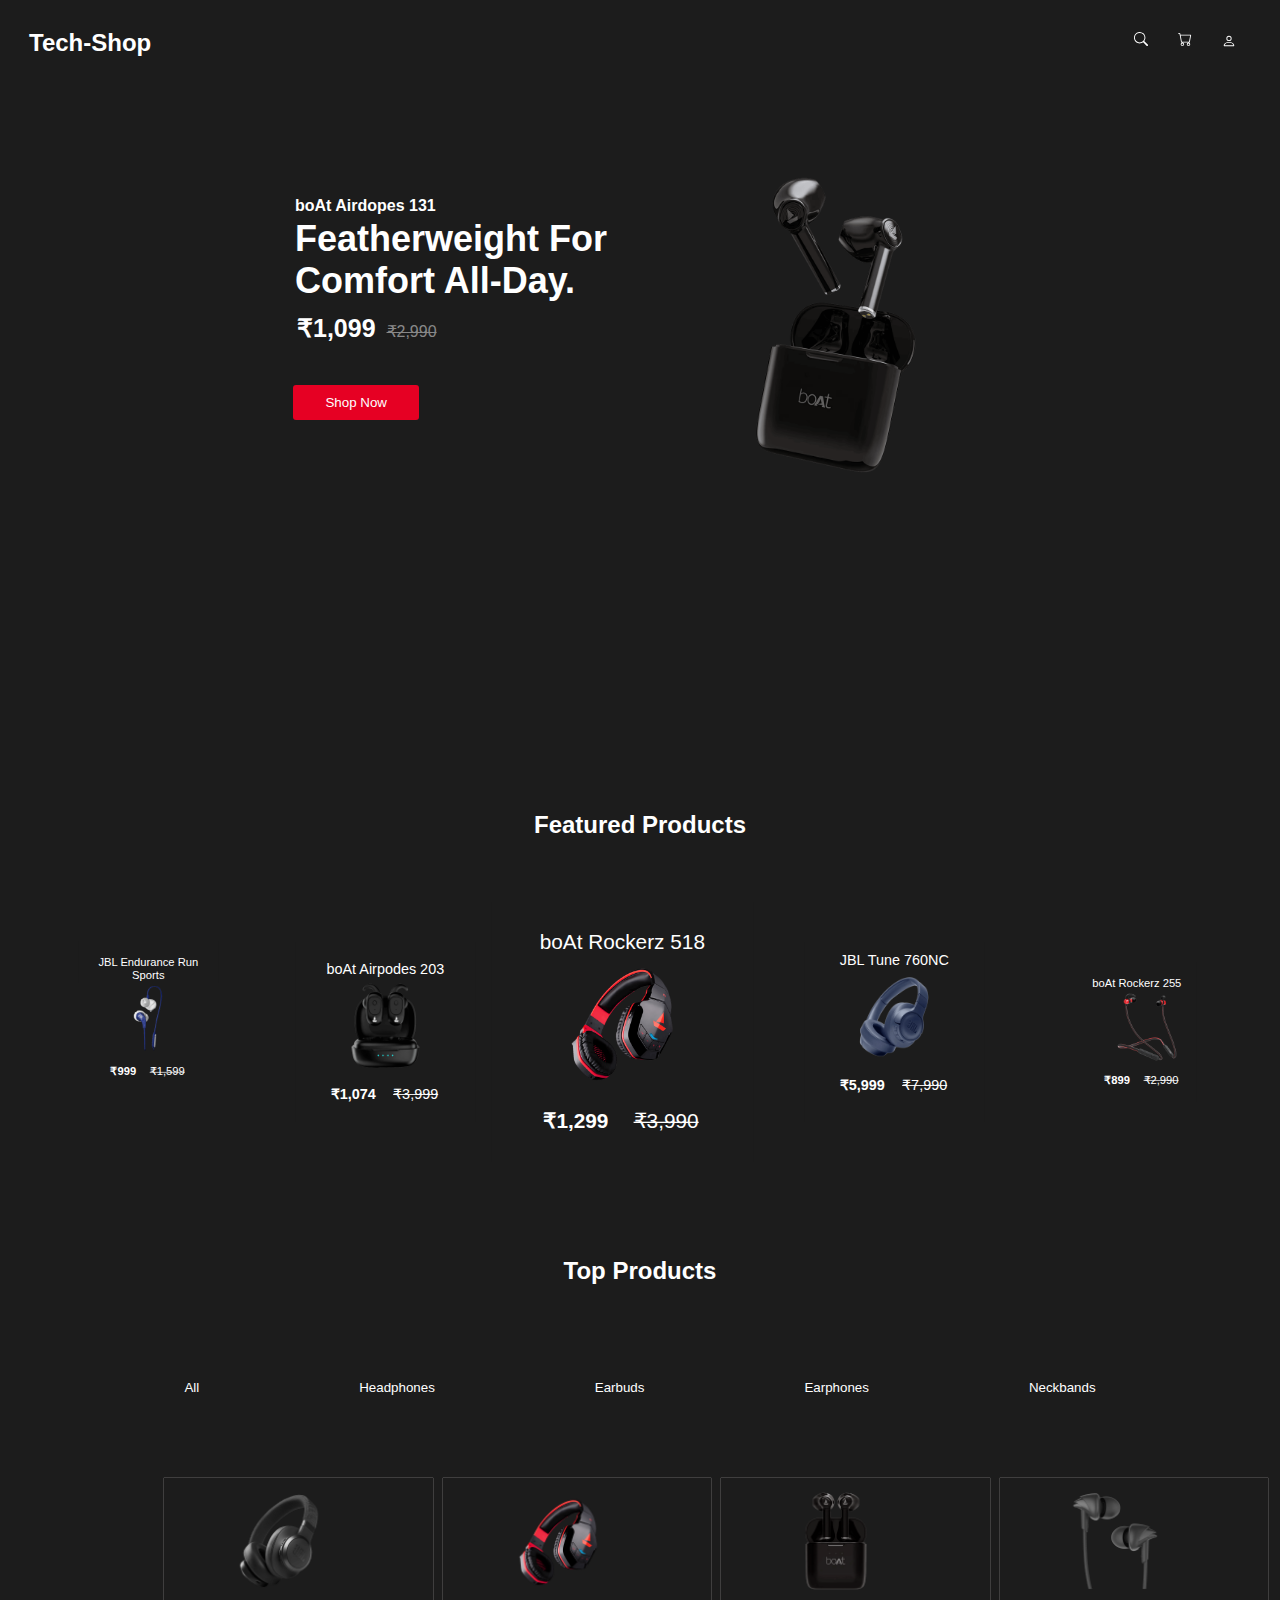
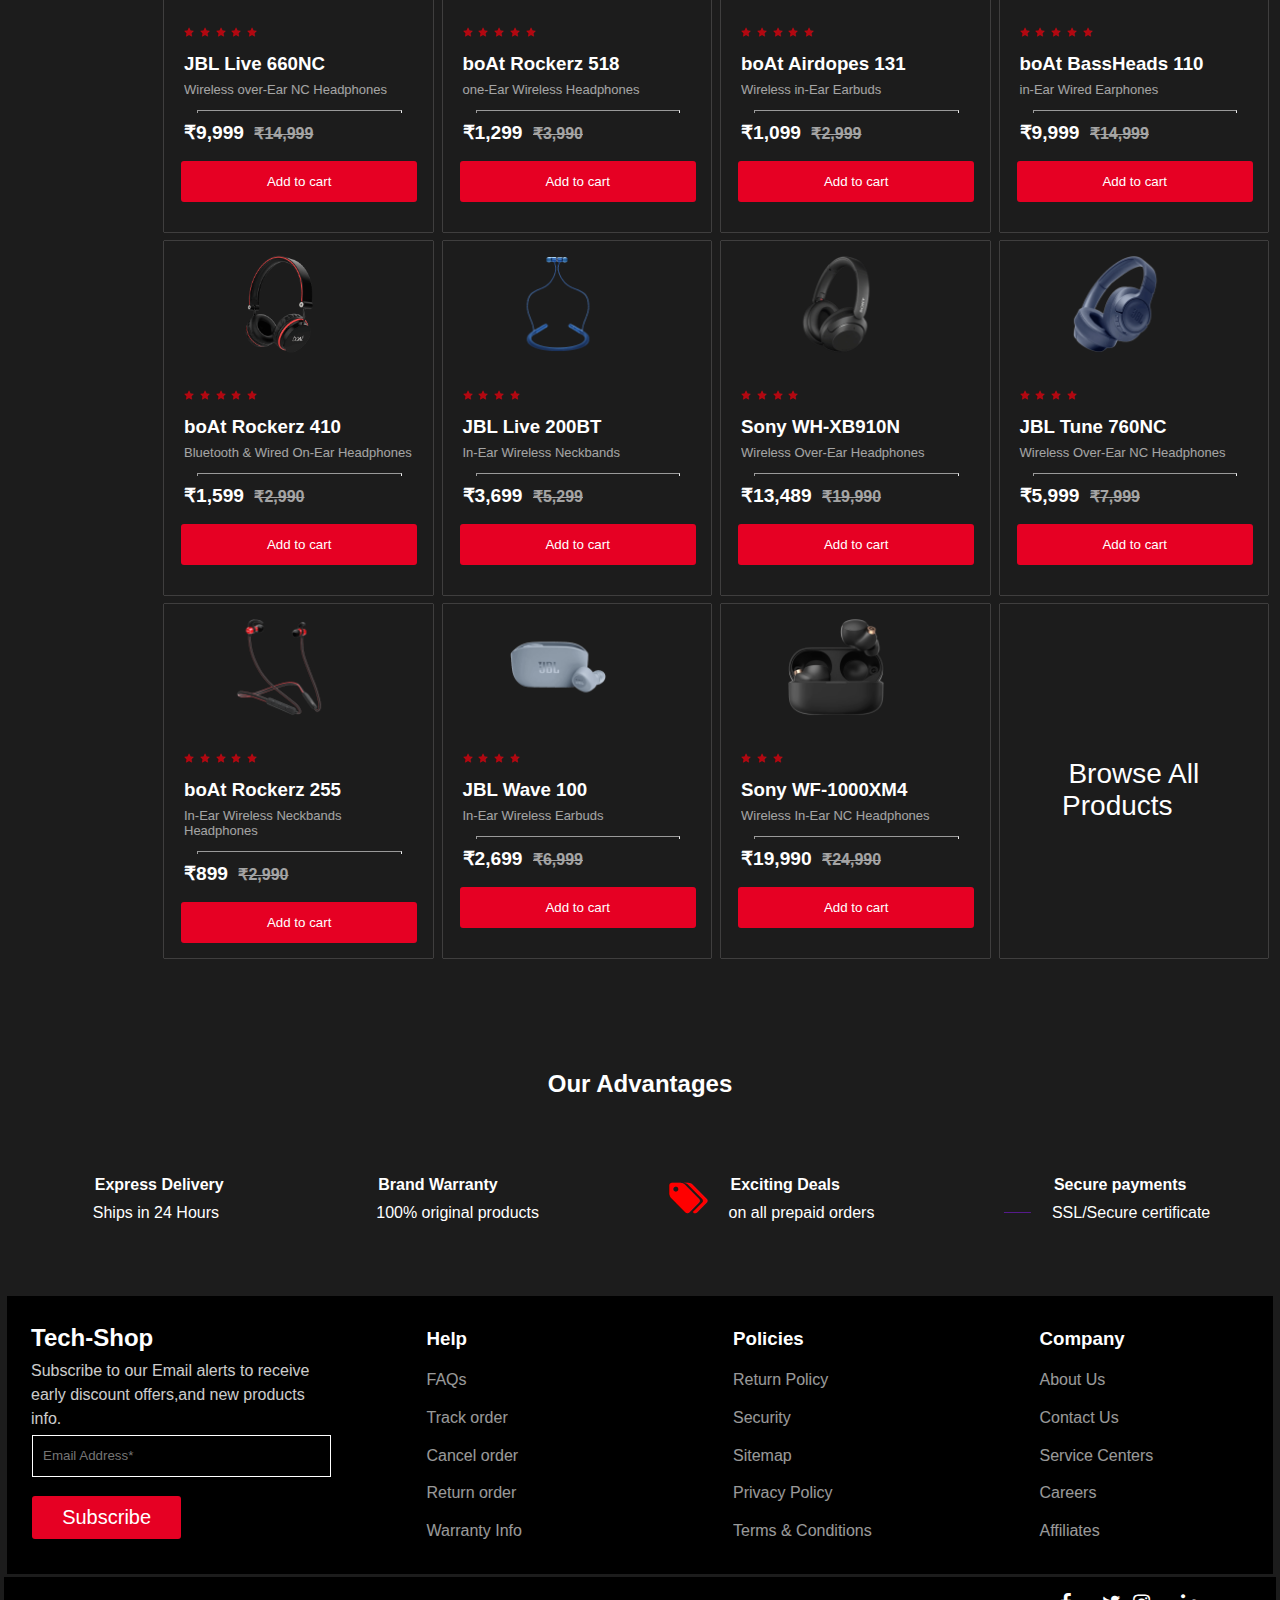
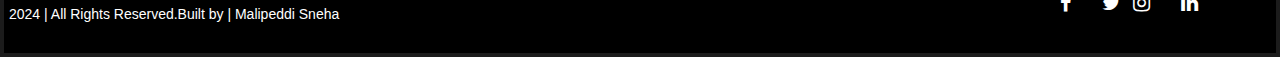
<file: index.html>
<!DOCTYPE html>
<html>
<head>
    <title>Tech-shop Project</title>
    <meta charset="UTF-8">
    <meta name="viewport" content="width=device-width, initial-scale=1.0">
    <title>E-Commerse Web</title>
    <link rel="stylesheet"  href="style.css">
    <link rel="stylesheet"  href="https://cdnjs.cloudflare.com/ajax/libs/font-awesome/6.6.0/css/all.min.css" integrity="sha512-Kc323vGBEqzTmouAECnVceyQqyqdsSiqLQISBL29aUW4U/M7pSPA/gEUZQqv1cwx4OnYxTxve5UMg5GT6L4JJg==" crossorigin="anonymous" referrerpolicy="no-referrer" />
</head>
<body>
    <header> 
        <div>
            <h4>Tech-Shop</h4>
        </div>
        <nav>
            <ul>
                <li class="icon">
                    <a href="" class="ficon">
                        <svg xmlns="http://www.w3.org/2000/svg" width="16" height="16" fill="currentColor" class="bi bi-search" viewBox="0 0 16 16">
                            <path d="M11.742 10.344a6.5 6.5 0 1 0-1.397 1.398h-.001q.044.06.098.115l3.85 3.85a1 1 0 0 0 1.415-1.414l-3.85-3.85a1 1 0 0 0-.115-.1zM12 6.5a5.5 5.5 0 1 1-11 0 5.5 5.5 0 0 1 11 0"/>
                        </svg>
                    </a>
                </li>
                <li class="sicon">
                    <a href="cart.html" class="sicon"> 
                        <svg xmlns="http://www.w3.org/2000/svg" width="16" height="16" fill="currentColor" class="bi bi-cart" viewBox="0 0 16 16">
                            <path d="M0 1.5A.5.5 0 0 1 .5 1H2a.5.5 0 0 1 .485.379L2.89 3H14.5a.5.5 0 0 1 .491.592l-1.5 8A.5.5 0 0 1 13 12H4a.5.5 0 0 1-.491-.408L2.01 3.607 1.61 2H.5a.5.5 0 0 1-.5-.5M3.102 4l1.313 7h8.17l1.313-7zM5 12a2 2 0 1 0 0 4 2 2 0 0 0 0-4m7 0a2 2 0 1 0 0 4 2 2 0 0 0 0-4m-7 1a1 1 0 1 1 0 2 1 1 0 0 1 0-2m7 0a1 1 0 1 1 0 2 1 1 0 0 1 0-2"/>
                        </svg>
                    </a>
                </li>
                <li class="ticon">
                    <a href="signup.html" class="ticon">
                        <svg xmlns="http://www.w3.org/2000/svg" width="16" height="16" fill="currentColor" class="bi bi-person" viewBox="0 0 16 16">
                            <path d="M8 8a3 3 0 1 0 0-6 3 3 0 0 0 0 6m2-3a2 2 0 1 1-4 0 2 2 0 0 1 4 0m4 8c0 1-1 1-1 1H3s-1 0-1-1 1-4 6-4 6 3 6 4m-1-.004c-.001-.246-.154-.986-.832-1.664C11.516 10.68 10.289 10 8 10s-3.516.68-4.168 1.332c-.678.678-.83 1.418-.832 1.664z"/>
                        </svg>
                    </a>
                    <div class="userpop">
                        <form >
                            <h5>Hello!</h5><br>
                            <p>Access account and manage orders</p><br>
                            <a href="signup.html" class="signup">Login/Signup</a>
                            <hr width="100%" size="1" style="margin-top: 20px;">
                            <h5 ><b>Please Login</b></h5>
                        </form>
                    </div>
                </li>
            </ul>
        </nav>
    </header>
    <section class="one">
        <div class="onet">
            <h4>boAt Airdopes 131</h4>
            <h2>Featherweight For <br>Comfort All-Day.</h2>
            <p class="price"><b>₹1,099</b> <span>₹2,990</span></p>
            <button class="b">Shop Now</button>
        </div>
        <div class="boat-bg-img">
             <img src="./headphones/boat131-3.png" alt="boAt Airdopes 131" width="300px" height="300px">
        </div>
    </section>
    <section class="featured">
        <h2>Featured Products</h2>
        <div class="items">
            <div class="items1">
                <p>JBL Endurance Run Sports</p>
                <img src="./headphones/jbl-endu-1.png" alt="">
                <p><b>₹999</b><span>&nbsp;&nbsp;&nbsp;<s>₹1,599</s></span></p>
            </div>
            <div class="items2">
                <p>boAt Airpodes 203</p>
                <img src="./headphones/boat203-1.png" alt="">
                <p><b>₹1,074</b><span>&nbsp;&nbsp;&nbsp;<s>₹3,999</s></span></p>
            </div>
            <div class="items3">
                <p>boAt Rockerz 518</p>
                <img src="./headphones/boat518-1.png" alt="">
                <p><b>₹1,299</b><span>&nbsp;&nbsp;&nbsp;<s>₹3,990</s></span></p>
            </div>
            <div class="items4">
                <p>JBL Tune 760NC</p>
                <img src="./headphones/jbl760nc-1.png" alt="">
                <p><b>₹5,999</b><span>&nbsp;&nbsp;&nbsp;<s>₹7,990</s></span></p>
            </div>
            <div class="items5">
                <p>boAt Rockerz 255</p>
                <img src="./headphones/boat255r-1.png" alt="">
                <p><b>₹899</b><span>&nbsp;&nbsp;&nbsp;<s>₹2,990</s></span></p>
            </div>
            </section>
            <section class="top-products">
                <h2 style="text-align: center;">Top Products</h2>
            </section>
            <section>
                <div class="product-filters">
                    <button>All</button>
                    <button>Headphones</button>
                    <button>Earbuds</button>
                    <button>Earphones</button>
                    <button>Neckbands</button>
                </div>
            </section>
                <div class="products-grid">
                </div>
            </section>
            <section class="section">  
                <div class="cart">
                    <div class="cart1">
                        <div class="cart2">
                            <div class="cartimg">
                                <a href="pd.html"><img src="./headphones/jbl660nc-1.png" alt="Headphones" width="100px" height="100px"> </a>
                            </div>
                            <div class="rating">
                                <div class="star">
                                    <span class="fa fa-star checked"></span>
                                    <span class="fa fa-star checked"></span>
                                    <span class="fa fa-star checked"></span>
                                    <span class="fa fa-star checked"></span>
                                    <span class="fa fa-star checked"></span>
                                </div>
                                <div class="starh3">
                                    <h3>JBL Live 660NC</h3>
                                </div>
                                <div class="starp">
                                    <p class="p1">Wireless over-Ear NC Headphones</p>                                          
                                </div>
                                <div class="starhr">
                                    <hr width="100%" size="1">
                                </div>
                                <div class="price">
                                    <strong class="price1">₹9,999</strong>
                                    <del class="offer"><b>₹14,999</b></del>
                                </div>
                            </div>
                            <div>
                                <button class="button">Add to cart</button>
                            </div>                   
                        </div>
                        <div class="cart2">
                            <div class="cartimg">
                                <a href="pd1.html"><img src="./headphones/boat518-1.png" alt="Headphones" width="100px" height="100px"> </a>
                            </div>
                            <div class="rating">
                                <div class="star">
                                    <span class="fa fa-star checked"></span>
                                    <span class="fa fa-star checked"></span>
                                    <span class="fa fa-star checked"></span>
                                    <span class="fa fa-star checked"></span>
                                    <span class="fa fa-star checked"></span>
                                </div>
                                <div class="starh3">
                                    <h3>boAt Rockerz 518</h3>
                                </div>
                                <div class="starp">
                                    <p class="p1">one-Ear Wireless Headphones</p>
                                </div>
                                <div class="starhr">
                                    <hr width="100%" size="1">
                                </div>
                                <div class="price">
                                    <strong class="price1">₹1,299</strong>
                                    <del class="offer"><b>₹3,990</b></del>
                                </div>
                            </div>
                            <div>
                                <button class="button">Add to cart</button>
                            </div>                   
                        </div> 
                        <div class="cart2">
                            <div class="cartimg">
                               <a href="pd2.html"><img src="./headphones/boat131-1.png" alt="Headphones" width="100px" height="100px"> </a>
                            </div>
                            <div class="rating">
                                <div class="star">
                                    <span class="fa fa-star checked"></span>
                                    <span class="fa fa-star checked"></span>
                                    <span class="fa fa-star checked"></span>
                                    <span class="fa fa-star checked"></span>
                                    <span class="fa fa-star checked"></span>
                                </div>
                                <div class="starh3">
                                    <h3>boAt Airdopes 131</h3>
                                </div>
                                <div class="starp">
                                    <p class="p1">Wireless in-Ear Earbuds</p>                                          
                                </div>
                                <div class="starhr">
                                    <hr width="100%" size="1">
                                </div>
                                <div class="price">
                                    <strong class="price1">₹1,099</strong>
                                    <del class="offer"><b>₹2,999</b></del>
                                </div>
                            </div>
                            <div>
                                <button class="button">Add to cart</button>
                            </div>                   
                        </div>
                        <div class="cart2">
                            <div class="cartimg">
                               <a href="pd3.html"> <img src="./headphones/boat110-1.png" alt="Headphones" width="100px" height="100px"> </a>
                            </div>
                            <div class="rating">
                                <div class="star">
                                    <span class="fa fa-star checked"></span>
                                    <span class="fa fa-star checked"></span>
                                    <span class="fa fa-star checked"></span>
                                    <span class="fa fa-star checked"></span>
                                    <span class="fa fa-star checked"></span>
                                </div>
                                <div class="starh3">
                                    <h3>boAt BassHeads 110</h3>
                                </div>
                                <div class="starp">
                                    <p class="p1">in-Ear Wired Earphones</p>                                          
                                </div>
                                <div class="starhr">
                                    <hr width="100%" size="1">
                                </div>
                                <div class="price">
                                    <strong class="price1">₹9,999</strong>
                                    <del class="offer"><b>₹14,999</b></del>
                                </div>
                            </div>
                            <div>
                                <button class="button">Add to cart</button>
                            </div>                   
                        </div> 
                    </div>
                    <div class="cart1">
                        <div class="cart2">
                            <div class="cartimg">
                                <a href="product-details4.html"><img src="./headphones/boat410-1.png" alt="Headphones" width="100px" height="100px"> </a>
                            </div>
                            <div class="rating">
                                <div class="star">
                                    <span class="fa fa-star checked"></span>
                                    <span class="fa fa-star checked"></span>
                                    <span class="fa fa-star checked"></span>
                                    <span class="fa fa-star checked"></span>
                                    <span class="fa fa-star checked"></span>
                                </div>
                                <div class="starh3">
                                    <h3>boAt Rockerz 410</h3>
                                </div>
                                <div class="starp">
                                    <p class="p1">Bluetooth & Wired On-Ear Headphones</p>                                          
                                </div>
                                <div class="starhr">
                                    <hr width="100%" size="1">
                                </div>
                                <div class="price">
                                    <strong class="price1">₹1,599</strong>
                                    <del class="offer"><b>₹2,990</b></del>
                                </div>
                            </div>
                            <div>
                                <button class="button">Add to cart</button>
                            </div>                   
                        </div>
                        <div class="cart2">
                            <div class="cartimg">
                               <a href="product-details5.html"><img src="./headphones/jbl200bt-1.png" alt="Headphones" width="100px" height="100px"> </a>
                            </div>
                            <div class="rating">
                                <div class="star">
                                    <span class="fa fa-star checked"></span>
                                    <span class="fa fa-star checked"></span>
                                    <span class="fa fa-star checked"></span>
                                    <span class="fa fa-star checked"></span>
                                </div>
                                <div class="starh3">
                                    <h3>JBL Live 200BT</h3>
                                </div>
                                <div class="starp">
                                    <p class="p1">In-Ear Wireless Neckbands</p>
                                </div>
                                <div class="starhr">
                                    <hr width="100%" size="1">
                                </div>
                                <div class="price">
                                    <strong class="price1">₹3,699</strong>
                                    <del class="offer"><b>₹5,299</b></del>
                                </div>
                            </div>
                            <div>
                                <button class="button">Add to cart</button>
                            </div>                   
                        </div> 
                        <div class="cart2">
                            <div class="cartimg">
                               <a href="product-details6.html"><img src="./headphones/sonyXb910n-1.png" alt="Headphones" width="100px" height="100px"> </a>
                            </div>
                            <div class="rating">
                                <div class="star">
                                    <span class="fa fa-star checked"></span>
                                    <span class="fa fa-star checked"></span>
                                    <span class="fa fa-star checked"></span>
                                    <span class="fa fa-star checked"></span>
                                </div>
                                <div class="starh3">
                                    <h3>Sony WH-XB910N</h3>
                                </div>
                                <div class="starp">
                                    <p class="p1">Wireless Over-Ear Headphones</p>                                          
                                </div>
                                <div class="starhr">
                                    <hr width="100%" size="1">
                                </div>
                                <div class="price">
                                    <strong class="price1">₹13,489</strong>
                                    <del class="offer"><b>₹19,990</b></del>
                                </div>
                            </div>
                            <div>
                                <button class="button">Add to cart</button>
                            </div>                   
                        </div>
                        <div class="cart2">
                            <div class="cartimg">
                                <a href="product-details7.html"><img src="./headphones/jbl760nc-1.png" alt="Headphones" width="100px" height="100px"> </a>
                            </div>
                            <div class="rating">
                                <div class="star">
                                    <span class="fa fa-star checked"></span>
                                    <span class="fa fa-star checked"></span>
                                    <span class="fa fa-star checked"></span>
                                    <span class="fa fa-star checked"></span>
                                </div>
                                <div class="starh3">
                                    <h3>JBL Tune 760NC</h3>
                                </div>
                                <div class="starp">
                                    <p class="p1">Wireless Over-Ear NC Headphones</p>                                          
                                </div>
                                <div class="starhr">
                                    <hr width="100%" size="1">
                                </div>
                                <div class="price">
                                    <strong class="price1">₹5,999</strong>
                                    <del class="offer"><b>₹7,999</b></del>
                                </div>
                            </div>
                            <div>
                                <button class="button">Add to cart</button>
                            </div>                   
                        </div> 
                    </div>
                    <div class="cart1">
                        <div class="cart2">
                            <div class="cartimg">
                                <a href="product-details8.html"><img src="./headphones/boat255r-1.png" alt="Headphones" width="100px" height="100px"></a>
                            </div>
                            <div class="rating">
                                <div class="star">
                                    <span class="fa fa-star checked"></span>
                                    <span class="fa fa-star checked"></span>
                                    <span class="fa fa-star checked"></span>
                                    <span class="fa fa-star checked"></span>
                                    <span class="fa fa-star checked"></span>
                                </div>
                                <div class="starh3">
                                    <h3>boAt Rockerz 255</h3>
                                </div>
                                <div class="starp">
                                    <p class="p1">In-Ear Wireless Neckbands Headphones</p>                                          
                                </div>
                                <div class="starhr">
                                    <hr width="100%" size="1">
                                </div>
                                <div class="price">
                                    <strong class="price1">₹899</strong>
                                    <del class="offer"><b>₹2,990</b></del>
                                </div>
                            </div>
                            <div>
                                <button class="button">Add to cart</button>
                            </div>                   
                        </div>
                        <div class="cart2">
                            <div class="cartimg">
                               <a href="product-details9.html"><img src="./headphones/jbl100-1.png" alt="Headphones" width="100px" height="100px"> </a>
                            </div>
                            <div class="rating">
                                <div class="star">
                                    <span class="fa fa-star checked"></span>
                                    <span class="fa fa-star checked"></span>
                                    <span class="fa fa-star checked"></span>
                                    <span class="fa fa-star checked"></span>
                                </div>
                                <div class="starh3">
                                    <h3>JBL Wave 100</h3>
                                </div>
                                <div class="starp">
                                    <p class="p1">In-Ear Wireless Earbuds</p>
                                </div>
                                <div class="starhr">
                                    <hr width="100%" size="1">
                                </div>
                                <div class="price">
                                    <strong class="price1">₹2,699</strong>
                                    <del class="offer"><b>₹6,999</b></del>
                                </div>
                            </div>
                            <div>
                                <button class="button">Add to cart</button>
                            </div>                   
                        </div> 
                        <div class="cart2">
                            <div class="cartimg">
                                <a href="product-details10.html"><img src="./headphones/sony1000xm4-1.png" alt="Headphones" width="100px" height="100px"> </a>
                            </div>
                            <div class="rating">
                                <div class="star">
                                    <span class="fa fa-star checked"></span>
                                    <span class="fa fa-star checked"></span>
                                    <span class="fa fa-star checked"></span>
                                </div>
                                <div class="starh3">
                                    <h3>Sony WF-1000XM4</h3>
                                </div>
                                <div class="starp">
                                    <p class="p1">Wireless In-Ear NC Headphones</p>                                          
                                </div>
                                <div class="starhr">
                                    <hr width="100%" size="1">
                                </div>
                                <div class="price">
                                    <strong class="price1">₹19,990</strong>
                                    <del class="offer"><b>₹24,990</b></del>
                                </div>
                            </div>
                            <div>
                                <button class="button">Add to cart</button>
                            </div>                   
                        </div>
                        <div class="cart2">
                            <div class="browseall">
                                <P>Browse All <br> Products <i class="fa-solid fa-arrow-right"></i></P>
        
                            </div>                      
                        </div> 
                    </div>     
                 </div>
              </section>
       <section>
        <div class="our-advantages">
            <h2 style="text-align: center;">Our Advantages</h2>
        </div>
       </section>
       <section  class="delivery-logo">
        <div class="Express">
            <a href=""><i class='fas fa-shipping-fast' style='font-size:36px;color:red'></i></a>
            <p><b>Express Delivery</b><br>Ships in 24 Hours</p>
        </div>
        <div class="Brand">
            <a href=""><i class="fa-solid fa-shield-halved" style="font-size:36px;color:red"></i></a>
            <p><b>Brand Warranty</b><br>100% original products</p>
        
        </div>
        <div class="Deals">
            <a href=""><i class="fa fa-tags" style="font-size:36px;color:red"></i></a>
            <p><b>Exciting Deals</b><br>on all prepaid orders</p>
        
        </div>
        <div class="secure">
            <a href=""><i class="fas fa-credit-card" style="font-size:36px;color:red"></i></a>
            <p><b>Secure payments</b><br>SSL/Secure certificate</p>
        
        </div>
    </section>
        
            <footer>
                <section class="bottom">
                    <div class="bottom0">
                        <h2>Tech-Shop</h2>
                        <p>Subscribe to our Email alerts to receive early discount offers,and new products info.</p>
                        <form>
                            <input type="text" placeholder="Email Address*"  class="input-field">
                        </form>
                        <form class="subscribe">
                            <button>Subscribe</button>
                        </form>
                    </div>
                    <div class="bottom1">
                       <h3>Help</h3>
                       <p>FAQs<br>Track order<br>Cancel order<br>Return order<br>Warranty Info</p>
                    </div>
                    <div class="bottom2">
                        <h3>Policies</h3>
                        <p>Return Policy<br>Security<br>Sitemap<br>Privacy Policy<br>Terms & Conditions</p>
                     </div>
                     <div class="bottom3">
                        <h3>Company</h3>
                        <p>About Us<br>Contact Us<br>Service Centers<br>Careers<br>Affiliates</p>
                     </div>
                </section>
          </footer>  

    
        <div class="end">
          <div class="last">
              <p class="end1">2024 | All Rights Reserved.Built by | Malipeddi Sneha</p>
            </div>
              <div class="social-icons">
          <div class="facebook">
            <a href=""> <i class="fa fa-facebook"  style="font-size:20px;color: white"></i></a>
          <link rel="stylesheet" href="https://fonts.googleapis.com/icon?family=Material+Icons"/> 
          </div>
          <div class="twitter">
            <a href=""><i class="fa fa-twitter"  style="font-size:20px ;margin-left: 20px; color: white;"></i></a>
          </svg>
        </div>
          <div class="instagram">
          <a href=""><i class="fa fa-instagram"  style="font-size:20px ; margin-right: 20px;color: white"></i></a>
          <link rel="stylesheet" href="https://cdnjs.cloudflare.com/ajax/libs/font-awesome/4.7.0/css/font-awesome.min.css">
          </div>
          <div class="linkedin">
          <a href=""><i class="fa fa-linkedin" style="font-size:20px;color: white"></i></a>
          <link rel="stylesheet" href="https://cdnjs.cloudflare.com/ajax/libs/font-awesome/4.7.0/css/font-awesome.min.css">
          </div>
        </div>
     </div>
</body>
</html>
</file>
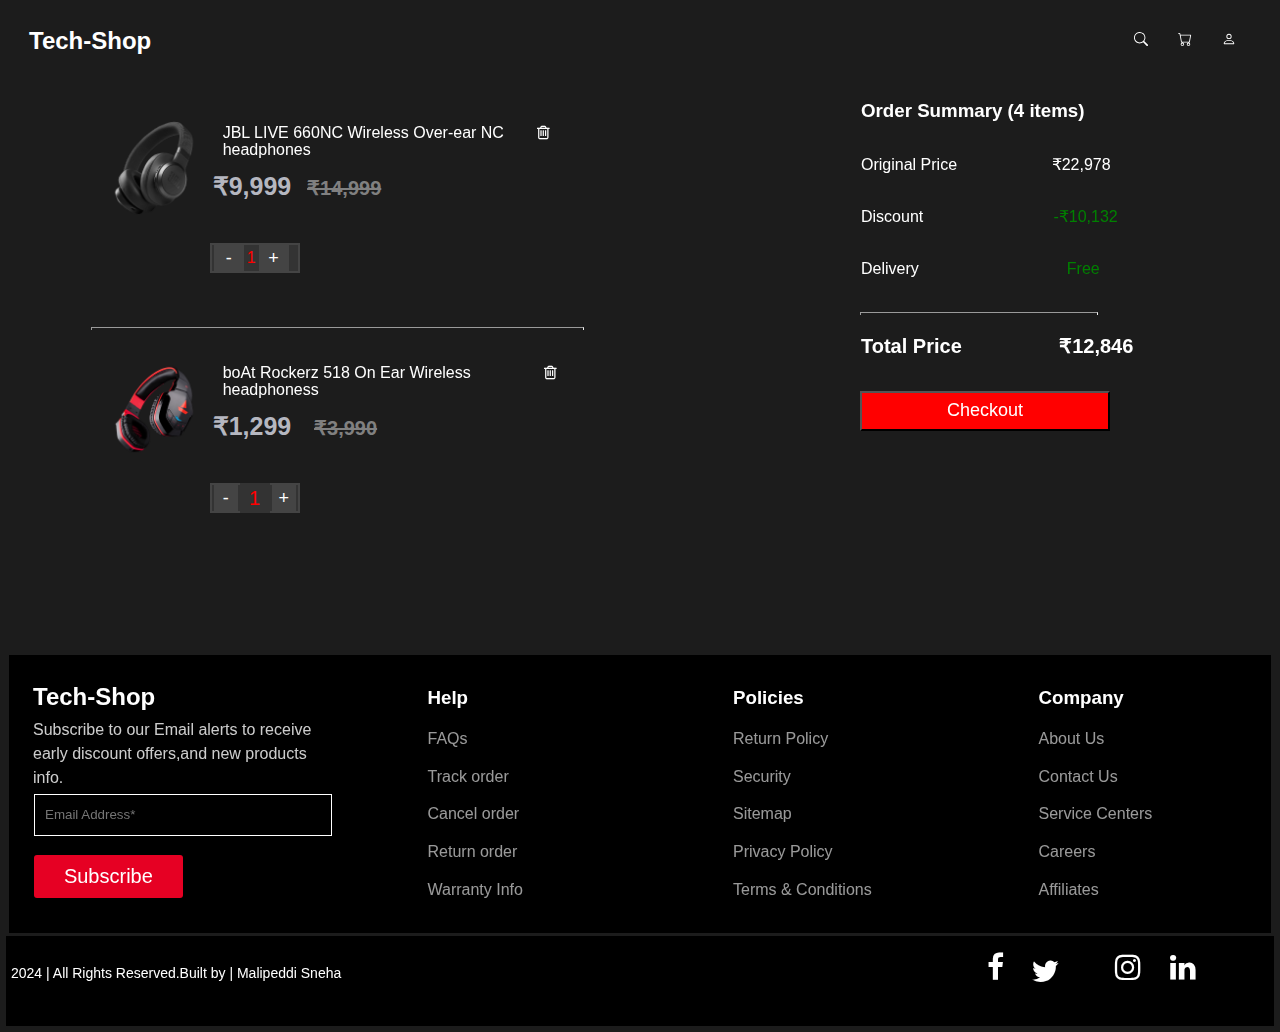
<file: cart.html>
<!DOCTYPE html>
<html>
    <head>
        <style>
    *{
    margin: 1px;
    padding: 1px;
    box-sizing: border-box;
    font-family: Arial, sans-serif;
}
body {
    background-color:#1c1c1c;
    color:white;
}
header{
    display: flex;
    /* background-color: black; */
    background-color: #1c1c1c;
    padding: 10px 20px;
    justify-content: space-between;
    align-items: center;
}
header div h4{
    flex: 1;
    font-size: 24px;
    color: #ffffff;
}
header nav{
    flex: 1;
}
header nav ul{
    display: flex;
    justify-content: flex-end;    
}
header nav ul li{
    list-style: none;
    padding: 10px; 


}
header nav ul li a{
    color: #ffffff;

}
.slider{
    height: 470px;
    width: 550px;
    text-align: center;
    background-color:#1c1c1c;
    margin-left: 15%;
    overflow-y:scroll;
    margin-top: 10px;
   
}
.slider::-webkit-scrollbar{
    width: 5px;
    height: 8px;
    background-color:white;
}
.slider-item{
    height: 200px;
    width: 200px;
    display: flex;
    justify-content: space-evenly;
    margin: 10px;
    
}
.slider-img img{
    width: 100px;
    height: 100px;
    margin-top: 15px;

}
.slider-heading{
    display: flex;
    white-space: nowrap;
    position: relative;
    left: 10px;
    top: 15px;
    text-align: start;
}

.slider-heading i{
    align-items: center;
    justify-content:end;
}
.slider-content{
    display: grid;
}
.par h3{
    text-align: start;
}
.cart-information{
    display: grid;
    grid-template-columns: repeat(2,1fr);
    width: 20%;
    height: 20%;
    background-color:#1c1c1c00;
    line-height: 1;
}
.order-summary{
    width: 300px;
    height: 400px;
    margin-left: 100%;
    margin-top: 20px;
}
.order-summary  .sp1{
    position: relative;
    left: 30%;
    font-weight: 100px;

}
.order-summary  .sp2{
    position: relative;
    left: 30%;
   

}
.order-summary  .sp3{
    position: relative;
    left: 30%;
   
}
.order-summary .sp4{
    position: relative;
    left: 23%;
}
.order-summary .h2{
    line-height: 2;
}
.quantity-selector{
    display: inline-flex;
            align-items: center;
            border: 2px solid #444;
            background-color: #333;
            color: #fff;
            width: 90px;
            height: 30px;
}
.quantity-selector button{
    background-color: #444;
            color: #fff;
            border: none;
            width: 80px;
            height: 30px;
            font-size: 18px;
            cursor: pointer;
            outline: none;
}
.quantity-selector input{
           width: 30px;
            height: 30px;
            border: none;
            text-align: center;
            background-color: #333;
            color: red;
            font-size: 20px;
            outline: none;
}
/* footer start*/
.bottom{
    display: grid;
    grid-template-columns: repeat(4,1fr);
    background-color: black;
    padding: 20px;
}
.bottom0 p{
    opacity: 0.8;
}
.bottom0,.p,.input-field{
    line-height: 1.5;
}
.input-field {
    width: 100%;
    padding: 10px;
    margin-bottom: 15px;
    border: 1px solid #fff;
    background-color: transparent;
    color: white; 
}

.subscribe button{
    background-color: #e60023;
    border-radius: 3px;
    color: #ffffff;
    padding: 10px 20px;
    border: none;
    cursor: pointer;
    width: 50%;
    margin-right:80%;
    font-size: 20px;
}
.bottom1{
    margin-left: 90px;
    line-height: 1cm;
    
}
.bottom2{
    margin-left: 90px;
    line-height: 1cm;
}
.bottom3{
    margin-left: 90px;
    line-height: 1cm;
}
.bottom1 p,.bottom2 p,.bottom3 p{
    opacity: 0.6;
}
/* footer ended*/
.end{
    display: flex;
    justify-content: space-between;
    margin: 0px 0px 0px 0px;
    background-color: black;
}
.social-icons{
    margin: 10px 70px 34px 30px;
    display: flex;
}
.line{
    opacity: 0.6;
}
.last{
margin-top: 25px;
font-size: 14px;
}
.cartfooter{
    margin-top: 90px;
}

        </style>
    </head>
    <body>
        <header> 
            <div>
                <h4>Tech-Shop</h4>
            </div>
    
            <nav>
                <ul>
                    <li class="icon">
                        <a href="" class="ficon">
                            <svg xmlns="http://www.w3.org/2000/svg" width="16" height="16" fill="currentColor" class="bi bi-search" viewBox="0 0 16 16">
                                <path d="M11.742 10.344a6.5 6.5 0 1 0-1.397 1.398h-.001q.044.06.098.115l3.85 3.85a1 1 0 0 0 1.415-1.414l-3.85-3.85a1 1 0 0 0-.115-.1zM12 6.5a5.5 5.5 0 1 1-11 0 5.5 5.5 0 0 1 11 0"/>
                            </svg>
                        </a>
                    </li>
                    <li class="icon">
                        <a href="" class="sicon"> 
                            <svg xmlns="http://www.w3.org/2000/svg" width="16" height="16" fill="currentColor" class="bi bi-cart" viewBox="0 0 16 16">
                                <path d="M0 1.5A.5.5 0 0 1 .5 1H2a.5.5 0 0 1 .485.379L2.89 3H14.5a.5.5 0 0 1 .491.592l-1.5 8A.5.5 0 0 1 13 12H4a.5.5 0 0 1-.491-.408L2.01 3.607 1.61 2H.5a.5.5 0 0 1-.5-.5M3.102 4l1.313 7h8.17l1.313-7zM5 12a2 2 0 1 0 0 4 2 2 0 0 0 0-4m7 0a2 2 0 1 0 0 4 2 2 0 0 0 0-4m-7 1a1 1 0 1 1 0 2 1 1 0 0 1 0-2m7 0a1 1 0 1 1 0 2 1 1 0 0 1 0-2"/>
                            </svg>
                        </a>
                    </li>
                    <li class="icon">
                        <a href="signup.html" class="ticon">
                            <svg xmlns="http://www.w3.org/2000/svg" width="16" height="16" fill="currentColor" class="bi bi-person" viewBox="0 0 16 16">
                                <path d="M8 8a3 3 0 1 0 0-6 3 3 0 0 0 0 6m2-3a2 2 0 1 1-4 0 2 2 0 0 1 4 0m4 8c0 1-1 1-1 1H3s-1 0-1-1 1-4 6-4 6 3 6 4m-1-.004c-.001-.246-.154-.986-.832-1.664C11.516 10.68 10.289 10 8 10s-3.516.68-4.168 1.332c-.678.678-.83 1.418-.832 1.664z"/>
                            </svg>
                        </a>
                    </li>
                </ul>
            </nav>
        </header>
    </header>
    <div class="cart-information">
    <div class="slider">
        <div class="slider-item">
        <div class="slider-img">
        <img src="./headphones/jbl660nc-1.png" alt="">
        </div>
        <div class="slider-content">
        <div class="slider-heading">
        <p style="color:  white">JBL LIVE 660NC Wireless Over-ear NC&nbsp;&nbsp;&nbsp;&nbsp;&nbsp;&nbsp;&nbsp;<link rel="stylesheet" href="https://cdnjs.cloudflare.com/ajax/libs/font-awesome/4.7.0/css/font-awesome.min.css"><i class="fa fa-trash-o"></i><br> headphones  </p> <br><br>
        </div> 
    <div class="par">
        <h3 style="color: #B5B7C0; font-size: 25px;">₹9,999 &nbsp;<s style="color: grey;font-size: 20px;">₹14,999</s></h3 ><br>
    </div>
    <div class="quantity-selector"  >
        <button class="qty-btn minus" style="width: 30px;">-</button>
        <span class="quantity" style="color: red;">1</span>
        <button class="qty-btn plus"style="width: 30px;">+</button>
    </div>
</div>
    </div> <br>
    <hr width="90%" size="1">
    <div class="slider-item">
        <div class="slider-img">
        <img src="./headphones/boat518-1.png" alt="">
    </div>
    <div class="slider-content">
    <div class="slider-heading">
        <p style="color:white">boAt Rockerz 518 On Ear Wireless&nbsp;&nbsp;&nbsp;&nbsp;&nbsp;&nbsp;&nbsp;&nbsp;&nbsp;&nbsp;&nbsp;&nbsp;&nbsp;&nbsp;&nbsp;<link rel="stylesheet" href="https://cdnjs.cloudflare.com/ajax/libs/font-awesome/4.7.0/css/font-awesome.min.css">
         <i style="color: white;" class="fa fa-trash-o"></i><br>headphoness</p><br>&nbsp;&nbsp;&nbsp;&nbsp;&nbsp;&nbsp;&nbsp;&nbsp;
        </div>
        <div class="par">
        <h3 style="color: #B5B7C0;font-size: 25px;" >₹1,299 &nbsp; <s style="color: grey;font-size: 20px;">₹3,990</s></h3><br>
    </div> 
    <div class="quantity-selector"  >
        <button onclick="decrease()">-</button>
        <input type="text" id="number" value="1" readonly>
        <button onclick="increase()">+</button>
  </div>
  <script>
    function increase() {
        let number = document.getElementById("number").value;
        document.getElementById("number").value = parseInt(number) + 1;
    }

    function decrease() {
        let number = document.getElementById("number").value;
        if (number > 1) {
            document.getElementById("number").value = parseInt(number) - 1;
        }
    }
</script>

</div>
    </div><br>
    <hr width="90%" size="1">
    
    <div class="slider-item">
        <div class="slider-img">
        <img src="./headphones/boat131-1.png" alt="">
    </div>
    <div class="slider-content">
    <div class="slider-heading">
        <p style="color: white">boAt Airdopes 131 Wireless in Ear Earbuds&nbsp;&nbsp;&nbsp;&nbsp;&nbsp;&nbsp;&nbsp;<link rel="stylesheet" href="https://cdnjs.cloudflare.com/ajax/libs/font-awesome/4.7.0/css/font-awesome.min.css"><i class="fa fa-trash-o"></i></h3><br></p>
    </div>
    
    <div class="par">
        <h3 style="color: #B5B7C0;font-size: 20px;">₹1,099 &nbsp; <s style="color: grey;font-size: 20px;">₹2,990</s></h3><br>
    </div>
    <div class="quantity-selector"  >
        <button class="qty-btn minus" style="width: 30px;">-</button>
        <span class="quantity" style="color: red;">1</span>
        <button class="qty-btn plus"style="width: 30px;">+</button>
    </div>
</div>
    </div><br>
    <hr width="90%" size="1">
    <div class="slider-item">
        <div class="slider-img">
        <img src="./headphones/boat110-1.png" alt="">
    </div>
    <div class="slider-content">
    <div class="slider-heading">
       <p style="color:  white;">boAt Bassheads 110 In Ear Wired Earphones&nbsp;&nbsp;&nbsp;&nbsp;&nbsp;<link rel="stylesheet" href="https://cdnjs.cloudflare.com/ajax/libs/font-awesome/4.7.0/css/font-awesome.min.css"><i class="fa fa-trash-o"></i></p>
        <i style="color:  #AEB0B6;" class="fa-regular fa-trash-can"></i>
    </div>
    
    <div class="par">
        <h3 style="color: #B5B7C0;font-size: 25px;">₹499 &nbsp; <s style="color: grey;font-size: 20px;">₹999</s></h3><br>
    </div>
    <div class="quantity-selector" >
        <button class="qty-btn minus" style="width: 30px;">-</button>
        <span class="quantity" style="color: red;">1</span>
        <button class="qty-btn plus"style="width: 30px;">+</button>
    </div>
    </div>
</div>
    </div>
    <div class="order-summary">
        <h3 style="color:   white">Order Summary (4 items)</h3><br><br>
        <p style="color:  white ">Original Price  <span class="sp1" style="text-align: end;">₹22,978</span></p><br><br>
        <p style="color: white">Discount &nbsp;&nbsp;&nbsp; &nbsp;&nbsp;&nbsp; <span class="sp2" style="color: green;text-align: end;">-₹10,132</span></p><br><br>

        <p style="color:  white">Delivery &nbsp;&nbsp;&nbsp; &nbsp;&nbsp;&nbsp; &nbsp;&nbsp;&nbsp;<span class="sp3" style="color: green;"> Free </span></p><br><br>
        <hr width="80%" size="1">
        <h4 style="color: white;margin-top: 20px; font-size: 20px; ">Total Price &nbsp;&nbsp;&nbsp;&nbsp;<span class="sp4" style="text-align: end;">₹12,846</span> </h4><br><br>
        <button style="width: 250px;height: 40px;color: white; background-color: red;font-size: large;">Checkout</button>

    </div>
    </div>
    <div class="cartfooter">
    <footer>
        <section class="bottom">
            <div class="bottom0">
                <h2>Tech-Shop</h2>
                <p>Subscribe to our Email alerts to receive early discount offers,and new products info.</p>
                <form>
                    <input type="text" placeholder="Email Address*"  class="input-field">
                </form>
                <form class="subscribe">
                    <button>Subscribe</button>
                </form>
            </div>
            <div class="bottom1">
               <h3>Help</h3>
               <p>FAQs<br>Track order<br>Cancel order<br>Return order<br>Warranty Info</p>
            </div>
            <div class="bottom2">
                <h3>Policies</h3>
                <p>Return Policy<br>Security<br>Sitemap<br>Privacy Policy<br>Terms & Conditions</p>
             </div>
             <div class="bottom3">
                <h3>Company</h3>
                <p>About Us<br>Contact Us<br>Service Centers<br>Careers<br>Affiliates</p>
             </div>
        </section>
  </footer>  


<div class="end">
  <div class="last">
      <p class="end1">2024 | All Rights Reserved.Built by | Malipeddi Sneha</p>
    </div>
      <div class="social-icons">
  <div class="facebook">
    <a href=""></a>
    <i class="fa fa-facebook"  style="font-size:30px"></i>
  <link rel="stylesheet" href="https://fonts.googleapis.com/icon?family=Material+Icons"/> 
  </div>
  <div class="twitter">
    <i class="fa fa-twitter"  style="font-size:30px ;margin-left: 20px;"></i>
   <a href=""> <svg xmlns="http://www.w3.org/2000/svg" width="30px" height="30px" fill="currentColor" viewBox="0 0 16 16"></svg></a>

    <path d="M5.026 15c6.038 0 9.341-5.003 
    9.341-9.334 0-.14 0-.282-.006-.422A6.685 
    6.685 0 0 0 16 3.542a6.658 6.658 0 0 
    1-1.889.518 3.301 3.301 0 0 0 1.447-1.817
    6.533 6.533 0 0 1-2.087.793A3.286 3.286 0 
    0 0 7.875 6.03a9.325 9.325 0 0 1-6.767-3.429 
    3.289 3.289 0 0 0 1.018 4.382A3.323 3.323 
    0 0 1 .64 6.575v.045a3.288 3.288 0 0 0 
    2.632 3.218 3.203 3.203 0 0 1-.865.115 3.23 
    3.23 0 0 1-.614-.057 3.283 3.283 0 0 0 3.067 
    2.277A6.588 6.588 0 0 1 .78 13.58a6.32 6.32 
    0 0 1-.78-.045A9.344 9.344 0 0 0 5.026 15z" />
</svg>
</div>
  <div class="instagram">
  <a href=""></a>
  <link rel="stylesheet" href="https://cdnjs.cloudflare.com/ajax/libs/font-awesome/4.7.0/css/font-awesome.min.css">
  <i class="fa fa-instagram"  style="font-size:30px ; margin-right: 20px;"></i>
  </div>
  <div class="linkedin">
  <a href="" style="color: white;"><i class="fa fa-linkedin" style="font-size:30px"></i></a>
  <link rel="stylesheet" href="https://cdnjs.cloudflare.com/ajax/libs/font-awesome/4.7.0/css/font-awesome.min.css">
  </div>
</div>
</div>
</div>
</body>
</html>
</file>
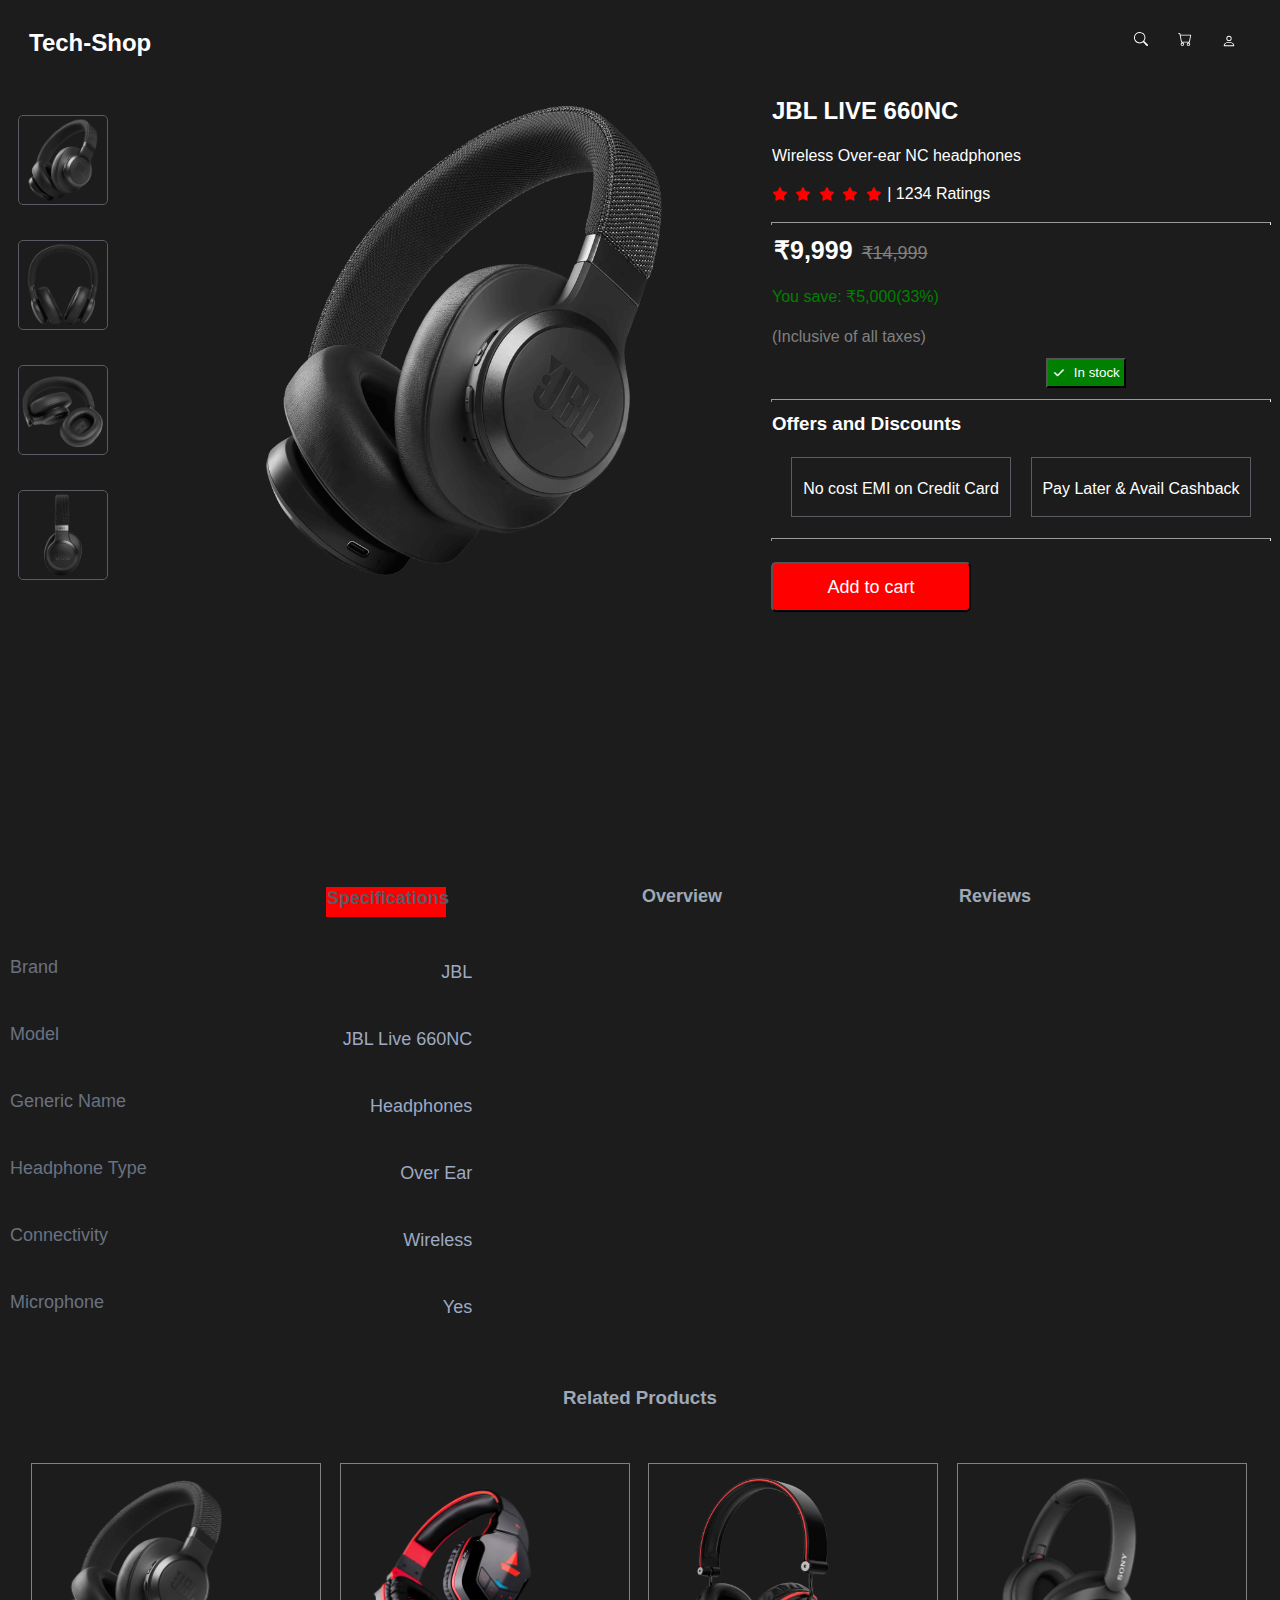
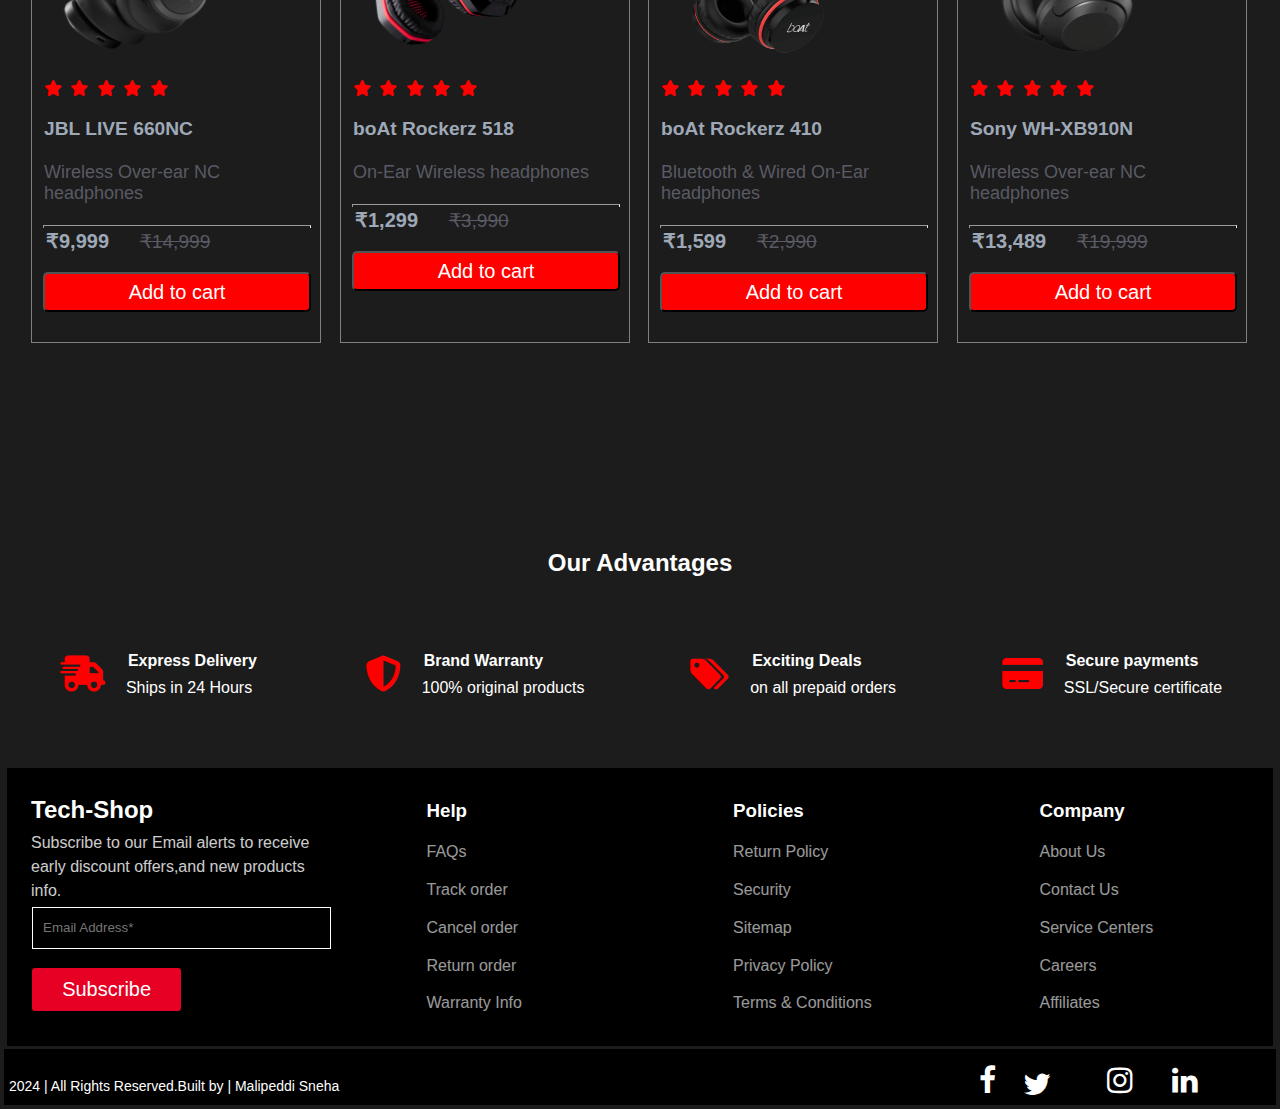
<file: pd.html>
<!DOCTYPE html>
<html lang="en">
<head>
    <meta charset="UTF-8">
    <meta name="viewport" content="width=device-width, initial-scale=1.0">
    <title>Product-details-css-html</title>
    <link rel="stylesheet" href="style.css"> 
    <link rel="stylesheet" href="https://cdnjs.cloudflare.com/ajax/libs/font-awesome/6.6.0/css/all.min.css">
    <style>
        *{
    margin: 1px;
    padding: 1px;
    box-sizing: border-box;
    font-family: Arial, sans-serif;
}
body {
    background-color: #1c1c1c;
    color:white;
}
header{
    display: flex;
    /* background-color: black; */
    background-color: #1c1c1c;
    padding: 10px 20px;
    justify-content: space-between;
    align-items: center;
}
header div h4{
    flex: 1;
    font-size: 24px;
    color: #ffffff;
}
header nav{
    flex: 1;
}
header nav ul{
    display: flex;
    justify-content: flex-end;    
}
header nav ul li{
    list-style: none;
    padding: 10px; 


}
header nav ul li a{
    color: #ffffff;

}
  .box-img1{
    padding: 10px;
    color: white;
    border: 1px solid grey;
    width: 290px;
    height: 480px;
    
}
.box-section{
    margin-top: 30px;
    display: grid;
    grid-template-columns: repeat(4,1fr);
    gap: 10px;
    padding: 20px;
    justify-content: space-evenly;
    background-color:#1c1c1c;
}
.product-container{
    display: grid;
    grid-template-columns: repeat(3,1fr);
    background-color: #1c1c1c;
    height: 800px;
}
.product-angles {
    display: inline-block;
}
.product-angles img{
    width: 90px;
    height: 90px;
    margin-top: 30px;
    border-radius: 5px;
    border:1px solid #595A63;
    margin-left: 10px;
}
.product-angles img:hover{
    border:1px solid  white;
}
.product-image{
    top: 5px;
    position: relative;
    right: 20%;
}
.product-information{
    display: inline-block;
    color: white;
    position: relative;
    top: 10px;
    
}
.product-information i{
    color: red;
    font-size: smaller;
}
.product-information hr{
    width: 500px;
    font-size: smaller;
}
.specifications{
    display: grid;
    grid-template-columns: repeat(4,1fr);
    height: 500px;
    justify-content: space-evenly;
    color: #9EA8B6;
    background-color:#1c1c1c;
}
.specifications ul h5,h5:hover{
    background-color: red;
    width: 120px;
    height: 30px;
    color: white;
}
.specifications ul{
    color: #9CAAC3;
    font-size: large;
}
.specifications h5{
    font-size: large;
}
.related-products{
    height: 700px;
    background-color:#1c1c1c;
}
.offers-discounts{
    display: flex;
    margin: 10px;
}
.offers-discounts p{
    flex: 1;
    margin: 10px;
}
.button-icon{
    position: relative;
    margin: 10px;
    
}
.box1,.box2,.box5,.box7{
    display: flex;
    background-color:#1c1c1c;
    padding: 0px;
    position: relative;
    left: 2px;
    justify-content: flex-start;
    align-items: center;

}
.our-advantages{
    margin: 60px;
}
.delivery-logo{
    display: flex;
    justify-content:space-around;
    padding-bottom: 60px;
}
.delivery-logo .Express,.delivery-logo .Brand,.delivery-logo .Deals,.delivery-logo .secure{
    display: flex;
    align-items: center;
    gap:15px;
    line-height: 1.7;
}
.footer{
    margin-top: 20px;
}
.bottom{
    display: grid;
    grid-template-columns: repeat(4,1fr);
    background-color: black;
    padding: 20px;
}
.bottom0 p{
    opacity: 0.8;
}
.bottom0,.p,.input-field{
    line-height: 1.5;
}
.input-field {
    width: 100%;
    padding: 10px;
    margin-bottom: 15px;
    border: 1px solid #fff;
    background-color: transparent;
    color: white; 
}

.subscribe button{
    background-color: #e60023;
    border-radius: 3px;
    color: #ffffff;
    padding: 10px 20px;
    border: none;
    cursor: pointer;
    width: 50%;
    margin-right:80%;
    font-size: 20px;
}
.bottom1{
    margin-left: 90px;
    line-height: 1cm;
    
}
.bottom2{
    margin-left: 90px;
    line-height: 1cm;
}
.bottom3{
    margin-left: 90px;
    line-height: 1cm;
}
.bottom1 p,.bottom2 p,.bottom3 p{
    opacity: 0.6;
}
/* footer ended*/
.end{
    display: flex;
    justify-content: space-between;
    margin: 0px 0px 0px 0px;
    background-color: black;
}
.social-icons{
    margin: 10px 70px 0px 30px;
    display: flex;
}

.last{
margin-top: 25px;
font-size: 14px;
}
.box-img1 i{
    color: red;
}
  
    </style>
</head>
<body>
    <header> 
        <div>
            <h4>Tech-Shop</h4>
        </div>

        <nav>
            <ul>
                <li class="icon">
                    <a href="" class="ficon">
                        <svg xmlns="http://www.w3.org/2000/svg" width="16" height="16" fill="currentColor" class="bi bi-search" viewBox="0 0 16 16">
                            <path d="M11.742 10.344a6.5 6.5 0 1 0-1.397 1.398h-.001q.044.06.098.115l3.85 3.85a1 1 0 0 0 1.415-1.414l-3.85-3.85a1 1 0 0 0-.115-.1zM12 6.5a5.5 5.5 0 1 1-11 0 5.5 5.5 0 0 1 11 0"/>
                        </svg>
                    </a>
                </li>
                <li class="icon">
                    <a href="cart.html" class="sicon"> 
                        <svg xmlns="http://www.w3.org/2000/svg" width="16" height="16" fill="currentColor" class="bi bi-cart" viewBox="0 0 16 16">
                            <path d="M0 1.5A.5.5 0 0 1 .5 1H2a.5.5 0 0 1 .485.379L2.89 3H14.5a.5.5 0 0 1 .491.592l-1.5 8A.5.5 0 0 1 13 12H4a.5.5 0 0 1-.491-.408L2.01 3.607 1.61 2H.5a.5.5 0 0 1-.5-.5M3.102 4l1.313 7h8.17l1.313-7zM5 12a2 2 0 1 0 0 4 2 2 0 0 0 0-4m7 0a2 2 0 1 0 0 4 2 2 0 0 0 0-4m-7 1a1 1 0 1 1 0 2 1 1 0 0 1 0-2m7 0a1 1 0 1 1 0 2 1 1 0 0 1 0-2"/>
                        </svg>
                    </a>
                </li>
                <li class="icon">
                    <a href="signup.html" class="ticon">
                        <svg xmlns="http://www.w3.org/2000/svg" width="16" height="16" fill="currentColor" class="bi bi-person" viewBox="0 0 16 16">
                            <path d="M8 8a3 3 0 1 0 0-6 3 3 0 0 0 0 6m2-3a2 2 0 1 1-4 0 2 2 0 0 1 4 0m4 8c0 1-1 1-1 1H3s-1 0-1-1 1-4 6-4 6 3 6 4m-1-.004c-.001-.246-.154-.986-.832-1.664C11.516 10.68 10.289 10 8 10s-3.516.68-4.168 1.332c-.678.678-.83 1.418-.832 1.664z"/>
                        </svg>
                    </a>
                </li>
            </ul>
            </nav>
            </header>
    <div class="product-container">
        <div class="product-angles">
        <img src="./headphones/jbl660nc-1.png" alt="" ><br>
        <img src="./headphones/jbl660nc-2.png" alt=""><br>
        <img src="./headphones/jbl660nc-3.png" alt=""><br>
        <img src="./headphones/jbl660nc-4.png" alt=""><br>
    </div>
    <div class="product-image">
        <img src="./headphones/jbl660nc-1.png" alt="" style="width: 500px; height: 500px; margin-left: 10%;">
    </div>
    <div class="product-information">
        <h2>JBL LIVE 660NC</h2><br>
        <p>Wireless Over-ear NC headphones</p><br>
        <i class="fa-solid fa-star"></i>
        <i class="fa-solid fa-star"></i>
        <i class="fa-solid fa-star"></i>
        <i class="fa-solid fa-star"></i>
        <i class="fa-solid fa-star"></i>&nbsp;|&nbsp;1234 Ratings <br><br>
        <hr width="100%" size="1">
        <p style="font-size: large; margin-top: 10px;"><b style="font-size: 25px;">₹9,999</b> <s style="color: grey;">₹14,999</s></p><br>
        <p style="color: green;">You save: ₹5,000(33%)</p><br>
        <p style="color: grey;">(Inclusive of all taxes) </p>
        <button class="button-icon" style="margin-left: 55%; color: white; background-color: green; width: 80px; height: 30px;">  <i class="fa-solid fa-check" style="color: white;"></i> &nbsp;In stock</button>
        <hr width="100%" size="1">
        <h3 style="margin-top: 10px;">Offers and Discounts</h3>
        <div class="offers-discounts"><br>
        <p style="width: 180px; height: 60px; border: 1px solid #595A63; text-align: center; line-height: 60px;">No cost EMI on Credit Card</p><br>
        <p style="width: 180px; height: 60px; border: 1px solid #595A63; text-align: center; line-height: 60px;">Pay Later & Avail Cashback</p><br>
        </div>
        <hr width="100%" size="1">
        <button style="background-color: red; color: white; width: 200px; height: 50px;border-radius: 5px;font-size: large; margin-top: 20px;">Add to cart</button>
    
    </div>
    </div>
    <div class="specifications">
    <ul style="margin-top: 70px; opacity: 0.6;">
        <li>Brand</li><br><br>
        <li>Model</li><br><br>
        <li>Generic Name</li><br><br>
        <li> Headphone Type</li><br><br>
        <li>Connectivity</li><br><br>
        <li>Microphone</li><br><br>
    </ul>
    
    <ul style="list-style: none; text-align: end; margin-right: 52%;">
        <h5 style="color: #595A63;" >Specifications</h5><br><br>
        <li>JBL</li><br><br>
        <li>JBL Live 660NC</li><br><br>
        <li>Headphones</li><br><br>
        <li>Over Ear</li><br><br>
        <li>Wireless</li><br><br>
        <li>Yes</li><br><br>
    </ul>
    <h5>Overview</h5>
    <h5>Reviews</h5>
</div>
<div class="related-products">
<h3 style="text-align: center; color: #9EA8B6;">Related Products</h3>
<div class="box-section" >
    <div class="box1">   
        <div class="box-img1">
            <img src="./headphones/jbl660nc-1.png" alt="" style="width: 200px; height: 180px; " ><br><br>
            <i class="fa-solid fa-star"></i>
            <i class="fa-solid fa-star"></i>
            <i class="fa-solid fa-star"></i>
            <i class="fa-solid fa-star"></i>
            <i class="fa-solid fa-star"></i><br><br>
            <h4 style="color:#9EA8B6 ;font-size: larger; ">JBL LIVE 660NC</h4><br>
            <p style="color: #595A63 ;font-size: large;">Wireless Over-ear NC &nbsp; headphones</p><br>
            <hr width="100%" size="1">
            <span style="font-size: larger; color: #9EA8B6;"> <b style="font-size: 20px;">₹9,999</b> &nbsp; &nbsp; <s style="color: #595A63;">₹14,999</s></span><br><br>
            <button style="color: white; width: 100%; height: 40px; background-color: red; font-size: 20px; border-radius: 5px; ">Add to cart</button>
        </div>
</div>
    <div class="box2">
        <div class="box-img1">
            <img src="./headphones/boat518-1.png" alt="" style="width: 200px; height: 180px; " ><br><br>
            <i class="fa-solid fa-star"></i>
            <i class="fa-solid fa-star"></i>
            <i class="fa-solid fa-star"></i>
            <i class="fa-solid fa-star"></i>
            <i class="fa-solid fa-star"></i><br><br>
            <h4 style="color:#9EA8B6 ;font-size: larger; ">boAt Rockerz 518</h4><br>
            <p style="color: #595A63 ;font-size: large;">On-Ear Wireless  headphones</p><br>
            <hr width="100%" size="1">
            <span style="font-size: larger; color: #9EA8B6;"><b style="font-size: 20px;">₹1,299</b> &nbsp; &nbsp; <s style="color: #595A63;">₹3,990</s></span><br><br>
            <button style="color: white; width: 100%; height: 40px; background-color: red; font-size: 20px; border-radius: 5px; ">Add to cart</button>
        </div>
    </div>
    <div class="box3">
        <div class="box-img1">
            <img src="./headphones/boat410-1.png" alt="" style="width: 200px; height: 180px; " ><br><br>
            <i class="fa-solid fa-star"></i>
            <i class="fa-solid fa-star"></i>
            <i class="fa-solid fa-star"></i>
            <i class="fa-solid fa-star"></i>
            <i class="fa-solid fa-star"></i><br><br>
            <h4 style="color:#9EA8B6 ;font-size: larger; ">boAt Rockerz 410</h4><br>
            <p style="color: #595A63 ;font-size: large;">Bluetooth & Wired On-Ear &nbsp; headphones</p><br>
            <hr width="100%" size="1">
            <span style="font-size: larger; color: #9EA8B6;"><b style="font-size: 20px;">₹1,599</b> &nbsp; &nbsp; <s style="color: #595A63;">₹2,990</s></span><br><br>
            <button style="color: white; width: 100%; height: 40px; background-color: red; font-size: 20px; border-radius: 5px; ">Add to cart</button>
        </div>
    </div>
    <div class="box4">
        <div class="box-img1">
            <img src="./headphones/sonyXb910n-1.png" alt="" style="width: 200px; height: 180px; " ><br><br>
            <i class="fa-solid fa-star"></i>
            <i class="fa-solid fa-star"></i>
            <i class="fa-solid fa-star"></i>
            <i class="fa-solid fa-star"></i>
            <i class="fa-solid fa-star"></i><br><br>
            <h4 style="color:#9EA8B6 ;font-size: larger; ">Sony WH-XB910N</h4><br>
            <p style="color: #595A63 ;font-size: large;">Wireless Over-ear NC &nbsp; headphones</p><br>
            <hr width="100%" size="1">
            <span style="font-size: larger; color: #9EA8B6;"><b style="font-size: 20px;">₹13,489 </b>&nbsp; &nbsp; <s style="color: #595A63;">₹19,999</s></span><br><br>
            <button style="color: white; width: 100%; height: 40px; background-color: red; font-size: 20px; border-radius: 5px; ">Add to cart</button>
        </div>
    </div>
</div>
</div>
<section>
    <div class="our-advantages">
        <h2 style="text-align: center;">Our Advantages</h2>
    </div>
   </section>
   <section  class="delivery-logo">
    <div class="Express">
        <a href=""><i class='fas fa-shipping-fast' style='font-size:36px;color:red'></i></a>
        <p><b>Express Delivery</b><br>Ships in 24 Hours</p>
    </div>
    <div class="Brand">
        <a href=""><i class="fa-solid fa-shield-halved" style="font-size:36px;color:red"></i></a>
        <p><b>Brand Warranty</b><br>100% original products</p>
    
    </div>
    <div class="Deals">
        <a href=""><i class="fa fa-tags" style="font-size:36px;color:red"></i></a>
        <p><b>Exciting Deals</b><br>on all prepaid orders</p>
    
    </div>
    <div class="secure">
        <a href=""><i class="fas fa-credit-card" style="font-size:36px;color:red"></i></a>
        <p><b>Secure payments</b><br>SSL/Secure certificate</p>
    
    </div>
</section>
<footer>
    <section class="bottom">
        <div class="bottom0">
            <h2>Tech-Shop</h2>
            <p>Subscribe to our Email alerts to receive early discount offers,and new products info.</p>
            <form>
                <input type="text" placeholder="Email Address*"  class="input-field">
            </form>
            <form class="subscribe">
                <button>Subscribe</button>
            </form>
        </div>
        <div class="bottom1">
           <h3>Help</h3>
           <p>FAQs<br>Track order<br>Cancel order<br>Return order<br>Warranty Info</p>
        </div>
        <div class="bottom2">
            <h3>Policies</h3>
            <p>Return Policy<br>Security<br>Sitemap<br>Privacy Policy<br>Terms & Conditions</p>
         </div>
         <div class="bottom3">
            <h3>Company</h3>
            <p>About Us<br>Contact Us<br>Service Centers<br>Careers<br>Affiliates</p>
         </div>
    </section>
</footer>  


<div class="end">

<div class="last">
  <p class="end1">2024 | All Rights Reserved.Built by | Malipeddi Sneha</p>
</div>
  <div class="social-icons">
<div class="facebook">
<a href=""></a>
<i class="fa fa-facebook"  style="font-size:30px"></i>
<link rel="stylesheet" href="https://fonts.googleapis.com/icon?family=Material+Icons"/> 
</div>
<div class="twitter">
<i class="fa fa-twitter"  style="font-size:30px ;margin-left: 20px;"></i>
<a href=""> <svg xmlns="http://www.w3.org/2000/svg" width="30px" height="30px" fill="currentColor" viewBox="0 0 16 16"></svg></a>

<path d="M5.026 15c6.038 0 9.341-5.003 
9.341-9.334 0-.14 0-.282-.006-.422A6.685 
6.685 0 0 0 16 3.542a6.658 6.658 0 0 
1-1.889.518 3.301 3.301 0 0 0 1.447-1.817
6.533 6.533 0 0 1-2.087.793A3.286 3.286 0 
0 0 7.875 6.03a9.325 9.325 0 0 1-6.767-3.429 
3.289 3.289 0 0 0 1.018 4.382A3.323 3.323 
0 0 1 .64 6.575v.045a3.288 3.288 0 0 0 
2.632 3.218 3.203 3.203 0 0 1-.865.115 3.23 
3.23 0 0 1-.614-.057 3.283 3.283 0 0 0 3.067 
2.277A6.588 6.588 0 0 1 .78 13.58a6.32 6.32 
0 0 1-.78-.045A9.344 9.344 0 0 0 5.026 15z" />
</svg>
</div>
<div class="instagram">
<a href=""></a>
<link rel="stylesheet" href="https://cdnjs.cloudflare.com/ajax/libs/font-awesome/4.7.0/css/font-awesome.min.css">
<i class="fa fa-instagram"  style="font-size:30px ;margin-right: 30px;"></i>
</div>
<div class="linkedin">
<a href="" style="color: white;"><i class="fa fa-linkedin" style="font-size:30px"></i></a>
<link rel="stylesheet" href="https://cdnjs.cloudflare.com/ajax/libs/font-awesome/4.7.0/css/font-awesome.min.css">
</div>
</div>
</div>
</body>
</html>
</file>
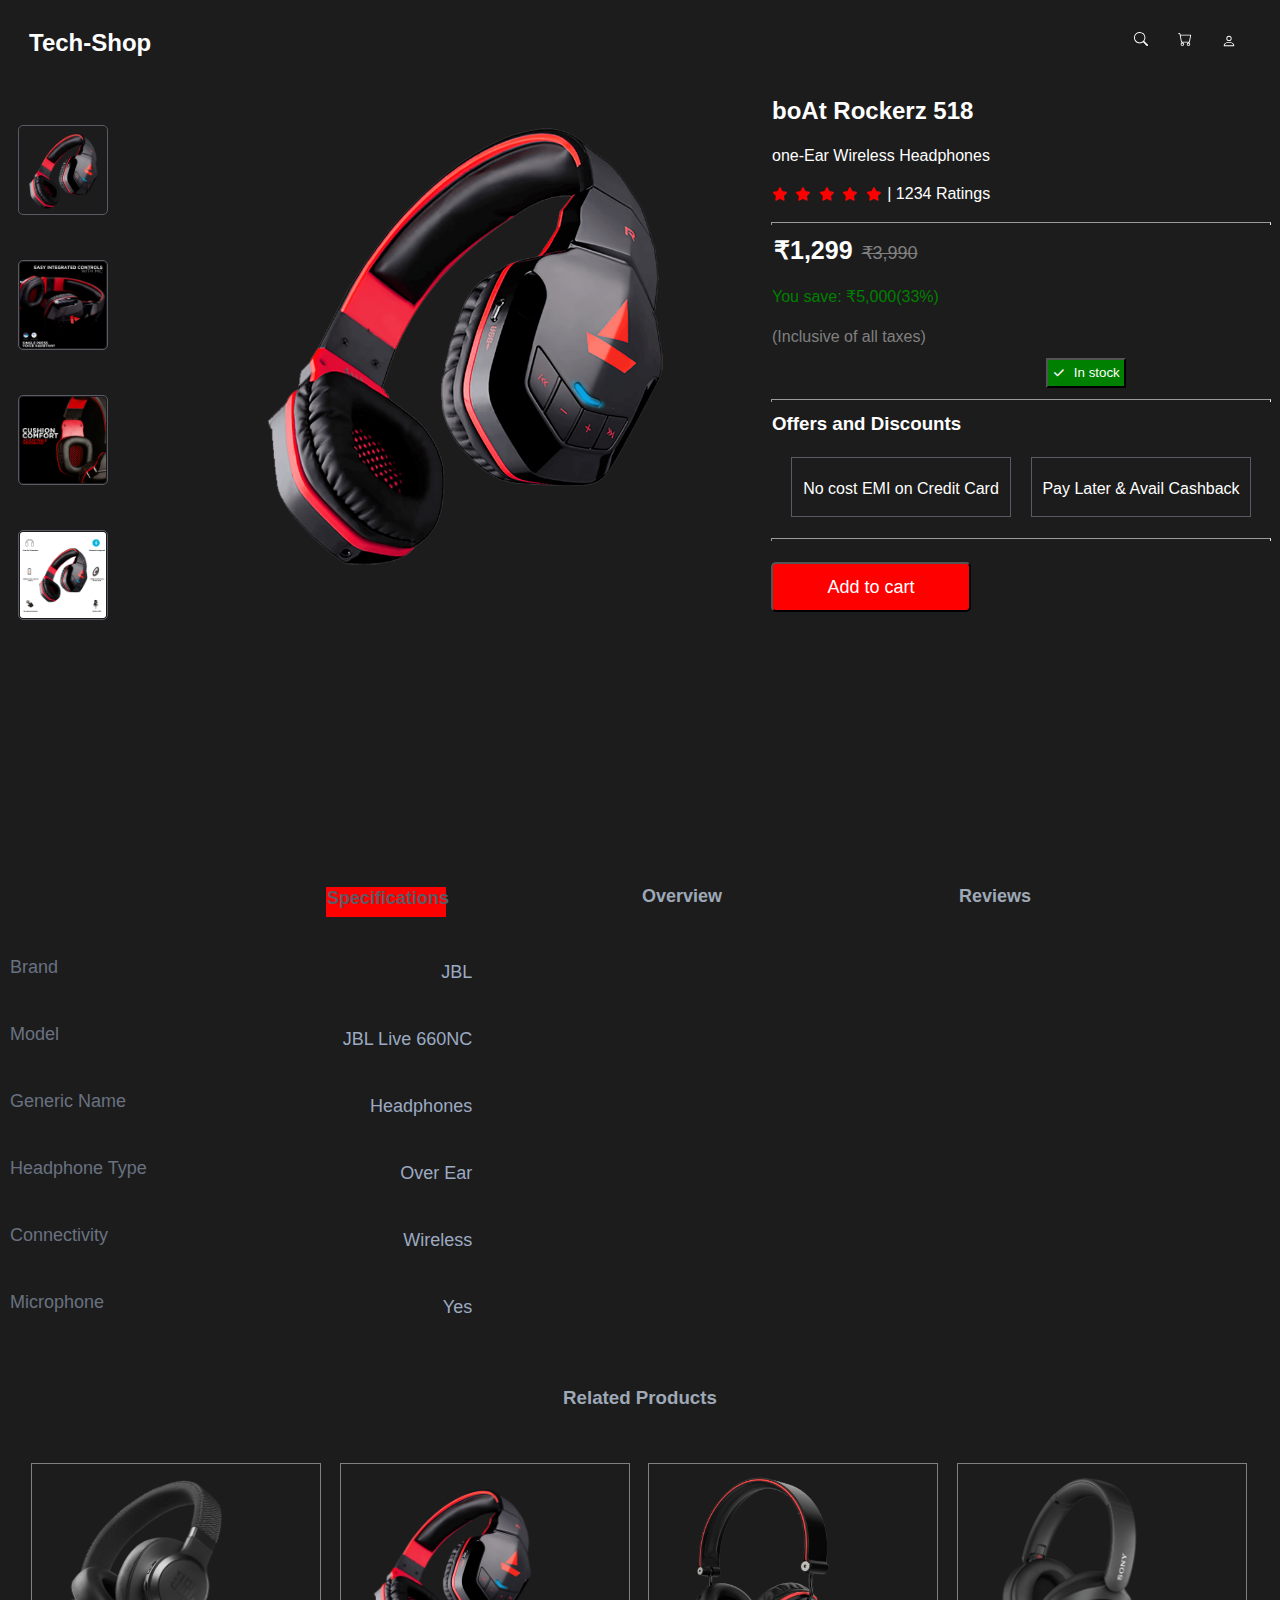
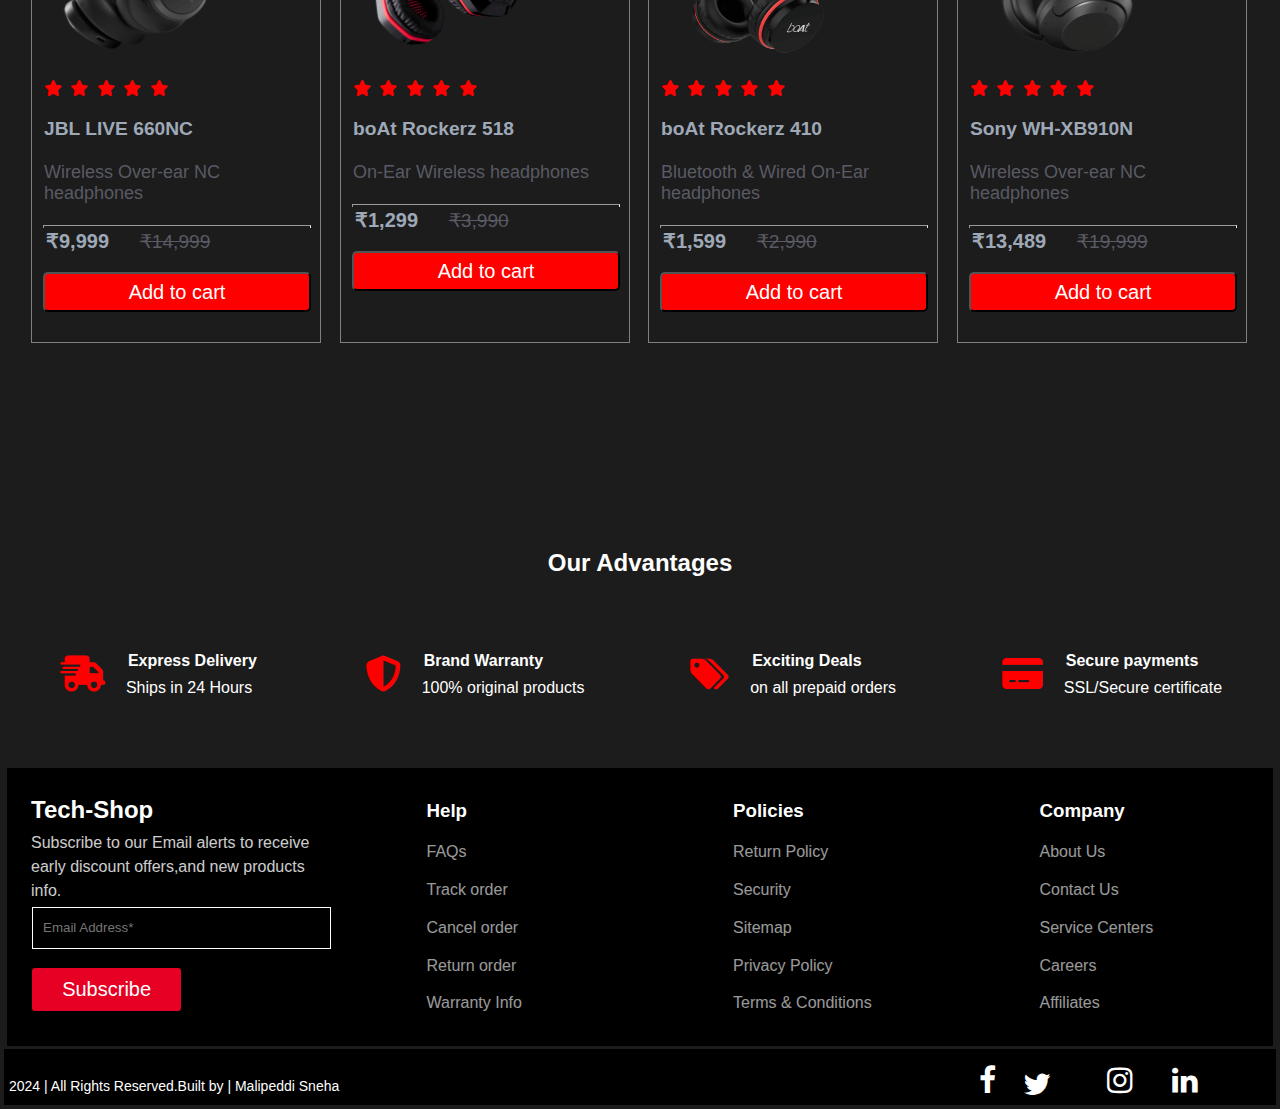
<file: pd1.html>
<!DOCTYPE html>
<html lang="en">
<head>
    <meta charset="UTF-8">
    <meta name="viewport" content="width=device-width, initial-scale=1.0">
    <title>Product-details-css-html</title>
    <link rel="stylesheet" href="style.css"> 
    <link rel="stylesheet" href="https://cdnjs.cloudflare.com/ajax/libs/font-awesome/6.6.0/css/all.min.css">
    <style>
        *{
    margin: 1px;
    padding: 1px;
    box-sizing: border-box;
    font-family: Arial, sans-serif;
}
body {
    background-color: #1c1c1c;
    color:white;
}
header{
    display: flex;
    /* background-color: black; */
    background-color: #1c1c1c;
    padding: 10px 20px;
    justify-content: space-between;
    align-items: center;
}
header div h4{
    flex: 1;
    font-size: 24px;
    color: #ffffff;
}
header nav{
    flex: 1;
}
header nav ul{
    display: flex;
    justify-content: flex-end;    
}
header nav ul li{
    list-style: none;
    padding: 10px; 


}
header nav ul li a{
    color: #ffffff;

}
  .box-img1{
    padding: 10px;
    color: white;
    border: 1px solid grey;
    width: 290px;
    height: 480px;
    
}
.box-section{
    margin-top: 30px;
    display: grid;
    grid-template-columns: repeat(4,1fr);
    gap: 10px;
    padding: 20px;
    justify-content: space-evenly;
    background-color:#1c1c1c;
}
.product-container{
    display: grid;
    grid-template-columns: repeat(3,1fr);
    background-color: #1c1c1c;
    height: 800px;
}
.product-angles {
    display: inline-block;
}
.product-angles img{
    width: 90px;
    height: 90px;
    margin-top: 40px;
    border-radius: 5px;
    border:1px solid #595A63;
    margin-left: 10px;
}
.product-angles img:hover{
    border:1px solid  white;
}
.product-image{
    top: 5px;
    position: relative;
    right: 20%;
}
.product-information{
    display: inline-block;
    color: white;
    position: relative;
    top: 10px;
    
}
.product-information i{
    color: red;
    font-size: smaller;
}
.product-information hr{
    width: 500px;
    font-size: smaller;
}
.specifications{
    display: grid;
    grid-template-columns: repeat(4,1fr);
    height: 500px;
    justify-content: space-evenly;
    color: #9EA8B6;
    background-color:#1c1c1c;
}
.specifications ul h5,h5:hover{
    background-color: red;
    width: 120px;
    height: 30px;
    color: white;
}
.specifications ul{
    color: #9CAAC3;
    font-size: large;
}
.specifications h5{
    font-size: large;
}
.related-products{
    height: 700px;
    background-color:#1c1c1c;
}
.offers-discounts{
    display: flex;
    margin: 10px;
}
.offers-discounts p{
    flex: 1;
    margin: 10px;
}
.button-icon{
    position: relative;
    margin: 10px;
    
}
.box1,.box2,.box5,.box7{
    display: flex;
    background-color:#1c1c1c;
    padding: 0px;
    position: relative;
    left: 2px;
    justify-content: flex-start;
    align-items: center;

}
.our-advantages{
    margin: 60px;
}
.delivery-logo{
    display: flex;
    justify-content:space-around;
    padding-bottom: 60px;
}
.delivery-logo .Express,.delivery-logo .Brand,.delivery-logo .Deals,.delivery-logo .secure{
    display: flex;
    align-items: center;
    gap:15px;
    line-height: 1.7;
}
.footer{
    margin-top: 20px;
}
.bottom{
    display: grid;
    grid-template-columns: repeat(4,1fr);
    background-color: black;
    padding: 20px;
}
.bottom0 p{
    opacity: 0.8;
}
.bottom0,.p,.input-field{
    line-height: 1.5;
}
.input-field {
    width: 100%;
    padding: 10px;
    margin-bottom: 15px;
    border: 1px solid #fff;
    background-color: transparent;
    color: white; 
}

.subscribe button{
    background-color: #e60023;
    border-radius: 3px;
    color: #ffffff;
    padding: 10px 20px;
    border: none;
    cursor: pointer;
    width: 50%;
    margin-right:80%;
    font-size: 20px;
}
.bottom1{
    margin-left: 90px;
    line-height: 1cm;
    
}
.bottom2{
    margin-left: 90px;
    line-height: 1cm;
}
.bottom3{
    margin-left: 90px;
    line-height: 1cm;
}
.bottom1 p,.bottom2 p,.bottom3 p{
    opacity: 0.6;
}
/* footer ended*/
.end{
    display: flex;
    justify-content: space-between;
    margin: 0px 0px 0px 0px;
    background-color: black;
}
.social-icons{
    margin: 10px 70px 0px 30px;
    display: flex;
}
.line{
    opacity: 0.6;
}
.last{
margin-top: 25px;
font-size: 14px;
}
.box-img1 i{
    color: red;
}
  
    </style>
</head>
<body>
    <header> 
        <div>
            <h4>Tech-Shop</h4>
        </div>

        <nav>
            <ul>
                <li class="icon">
                    <a href="" class="ficon">
                        <svg xmlns="http://www.w3.org/2000/svg" width="16" height="16" fill="currentColor" class="bi bi-search" viewBox="0 0 16 16">
                            <path d="M11.742 10.344a6.5 6.5 0 1 0-1.397 1.398h-.001q.044.06.098.115l3.85 3.85a1 1 0 0 0 1.415-1.414l-3.85-3.85a1 1 0 0 0-.115-.1zM12 6.5a5.5 5.5 0 1 1-11 0 5.5 5.5 0 0 1 11 0"/>
                        </svg>
                    </a>
                </li>
                <li class="icon">
                    <a href="cart.html" class="sicon"> 
                        <svg xmlns="http://www.w3.org/2000/svg" width="16" height="16" fill="currentColor" class="bi bi-cart" viewBox="0 0 16 16">
                            <path d="M0 1.5A.5.5 0 0 1 .5 1H2a.5.5 0 0 1 .485.379L2.89 3H14.5a.5.5 0 0 1 .491.592l-1.5 8A.5.5 0 0 1 13 12H4a.5.5 0 0 1-.491-.408L2.01 3.607 1.61 2H.5a.5.5 0 0 1-.5-.5M3.102 4l1.313 7h8.17l1.313-7zM5 12a2 2 0 1 0 0 4 2 2 0 0 0 0-4m7 0a2 2 0 1 0 0 4 2 2 0 0 0 0-4m-7 1a1 1 0 1 1 0 2 1 1 0 0 1 0-2m7 0a1 1 0 1 1 0 2 1 1 0 0 1 0-2"/>
                        </svg>
                    </a>
                </li>
                <li class="icon">
                    <a href="signup.html" class="ticon">
                        <svg xmlns="http://www.w3.org/2000/svg" width="16" height="16" fill="currentColor" class="bi bi-person" viewBox="0 0 16 16">
                            <path d="M8 8a3 3 0 1 0 0-6 3 3 0 0 0 0 6m2-3a2 2 0 1 1-4 0 2 2 0 0 1 4 0m4 8c0 1-1 1-1 1H3s-1 0-1-1 1-4 6-4 6 3 6 4m-1-.004c-.001-.246-.154-.986-.832-1.664C11.516 10.68 10.289 10 8 10s-3.516.68-4.168 1.332c-.678.678-.83 1.418-.832 1.664z"/>
                        </svg>
                    </a>
                </li>
            </ul>
            </nav>
            </header>
    <div class="product-container">
        <div class="product-angles">
        <img src="./headphones/boat518-1.png" alt="" ><br>
        <img src="./headphones/boat518-2.png" alt=""><br>
        <img src="./headphones/boat518-3.png" alt=""><br>
        <img src="./headphones/boat518-4.png" alt=""><br>
    </div>
    <div class="product-image">
        <img src="./headphones/boat518-1.png" alt="" style="width: 500px; height: 500px; margin-left: 10%;">
    </div>
    <div class="product-information">
        <h2>boAt Rockerz 518</h2><br>
        <p>one-Ear Wireless Headphones</p><br>
        <i class="fa-solid fa-star"></i>
        <i class="fa-solid fa-star"></i>
        <i class="fa-solid fa-star"></i>
        <i class="fa-solid fa-star"></i>
        <i class="fa-solid fa-star"></i>&nbsp;|&nbsp;1234 Ratings <br><br>
        <hr width="100%" size="1">
        <p style="font-size: large; margin-top: 10px;"><b style="font-size: 25px;">₹1,299</b> <s style="color: grey;">₹3,990</s></p><br>
        <p style="color: green;">You save: ₹5,000(33%)</p><br>
        <p style="color: grey;">(Inclusive of all taxes) </p>
        <button class="button-icon" style="margin-left: 55%; color: white; background-color: green; width: 80px; height: 30px;">  <i class="fa-solid fa-check" style="color: white;"></i> &nbsp;In stock</button>
        <hr width="100%" size="1">
        <h3 style="margin-top: 10px;">Offers and Discounts</h3>
        <div class="offers-discounts"><br>
        <p style="width: 180px; height: 60px; border: 1px solid #595A63; text-align: center; line-height: 60px;">No cost EMI on Credit Card</p><br>
        <p style="width: 180px; height: 60px; border: 1px solid #595A63; text-align: center; line-height: 60px;">Pay Later & Avail Cashback</p><br>
        </div>
        <hr width="100%" size="1">
        <button style="background-color: red; color: white; width: 200px; height: 50px;border-radius: 5px;font-size: large; margin-top: 20px;">Add to cart</button>
    
    </div>
    </div>
    <div class="specifications">
    <ul style="margin-top: 70px; opacity: 0.6;">
        <li>Brand</li><br><br>
        <li>Model</li><br><br>
        <li>Generic Name</li><br><br>
        <li> Headphone Type</li><br><br>
        <li>Connectivity</li><br><br>
        <li>Microphone</li><br><br>
    </ul>
    
    <ul style="list-style: none; text-align: end; margin-right: 52%;">
        <h5 style="color: #595A63;" >Specifications</h5><br><br>
        <li>JBL</li><br><br>
        <li>JBL Live 660NC</li><br><br>
        <li>Headphones</li><br><br>
        <li>Over Ear</li><br><br>
        <li>Wireless</li><br><br>
        <li>Yes</li><br><br>
    </ul>
    <h5>Overview</h5>
    <h5>Reviews</h5>
</div>
<div class="related-products">
<h3 style="text-align: center; color: #9EA8B6;">Related Products</h3>
<div class="box-section" >
    <div class="box1">   
        <div class="box-img1">
            <img src="./headphones/jbl660nc-1.png" alt="" style="width: 200px; height: 180px; " ><br><br>
            <i class="fa-solid fa-star"></i>
            <i class="fa-solid fa-star"></i>
            <i class="fa-solid fa-star"></i>
            <i class="fa-solid fa-star"></i>
            <i class="fa-solid fa-star"></i><br><br>
            <h4 style="color:#9EA8B6 ;font-size: larger; ">JBL LIVE 660NC</h4><br>
            <p style="color: #595A63 ;font-size: large;">Wireless Over-ear NC &nbsp; headphones</p><br>
            <hr width="100%" size="1">
            <span style="font-size: larger; color: #9EA8B6;"> <b style="font-size: 20px;">₹9,999</b> &nbsp; &nbsp; <s style="color: #595A63;">₹14,999</s></span><br><br>
            <button style="color: white; width: 100%; height: 40px; background-color: red; font-size: 20px; border-radius: 5px; ">Add to cart</button>
        </div>
</div>
    <div class="box2">
        <div class="box-img1">
            <img src="./headphones/boat518-1.png" alt="" style="width: 200px; height: 180px; " ><br><br>
            <i class="fa-solid fa-star"></i>
            <i class="fa-solid fa-star"></i>
            <i class="fa-solid fa-star"></i>
            <i class="fa-solid fa-star"></i>
            <i class="fa-solid fa-star"></i><br><br>
            <h4 style="color:#9EA8B6 ;font-size: larger; ">boAt Rockerz 518</h4><br>
            <p style="color: #595A63 ;font-size: large;">On-Ear Wireless  headphones</p><br>
            <hr width="100%" size="1">
            <span style="font-size: larger; color: #9EA8B6;"><b style="font-size: 20px;">₹1,299</b> &nbsp; &nbsp; <s style="color: #595A63;">₹3,990</s></span><br><br>
            <button style="color: white; width: 100%; height: 40px; background-color: red; font-size: 20px; border-radius: 5px; ">Add to cart</button>
        </div>
    </div>
    <div class="box3">
        <div class="box-img1">
            <img src="./headphones/boat410-1.png" alt="" style="width: 200px; height: 180px; " ><br><br>
            <i class="fa-solid fa-star"></i>
            <i class="fa-solid fa-star"></i>
            <i class="fa-solid fa-star"></i>
            <i class="fa-solid fa-star"></i>
            <i class="fa-solid fa-star"></i><br><br>
            <h4 style="color:#9EA8B6 ;font-size: larger; ">boAt Rockerz 410</h4><br>
            <p style="color: #595A63 ;font-size: large;">Bluetooth & Wired On-Ear &nbsp; headphones</p><br>
            <hr width="100%" size="1">
            <span style="font-size: larger; color: #9EA8B6;"><b style="font-size: 20px;">₹1,599</b> &nbsp; &nbsp; <s style="color: #595A63;">₹2,990</s></span><br><br>
            <button style="color: white; width: 100%; height: 40px; background-color: red; font-size: 20px; border-radius: 5px; ">Add to cart</button>
        </div>
    </div>
    <div class="box4">
        <div class="box-img1">
            <img src="./headphones/sonyXb910n-1.png" alt="" style="width: 200px; height: 180px; " ><br><br>
            <i class="fa-solid fa-star"></i>
            <i class="fa-solid fa-star"></i>
            <i class="fa-solid fa-star"></i>
            <i class="fa-solid fa-star"></i>
            <i class="fa-solid fa-star"></i><br><br>
            <h4 style="color:#9EA8B6 ;font-size: larger; ">Sony WH-XB910N</h4><br>
            <p style="color: #595A63 ;font-size: large;">Wireless Over-ear NC &nbsp; headphones</p><br>
            <hr width="100%" size="1">
            <span style="font-size: larger; color: #9EA8B6;"><b style="font-size: 20px;">₹13,489 </b>&nbsp; &nbsp; <s style="color: #595A63;">₹19,999</s></span><br><br>
            <button style="color: white; width: 100%; height: 40px; background-color: red; font-size: 20px; border-radius: 5px; ">Add to cart</button>
        </div>
    </div>
</div>
</div>
<section>
    <div class="our-advantages">
        <h2 style="text-align: center;">Our Advantages</h2>
    </div>
   </section>
   <section  class="delivery-logo">
    <div class="Express">
        <a href=""><i class='fas fa-shipping-fast' style='font-size:36px;color:red'></i></a>
        <p><b>Express Delivery</b><br>Ships in 24 Hours</p>
    </div>
    <div class="Brand">
        <a href=""><i class="fa-solid fa-shield-halved" style="font-size:36px;color:red"></i></a>
        <p><b>Brand Warranty</b><br>100% original products</p>
    
    </div>
    <div class="Deals">
        <a href=""><i class="fa fa-tags" style="font-size:36px;color:red"></i></a>
        <p><b>Exciting Deals</b><br>on all prepaid orders</p>
    
    </div>
    <div class="secure">
        <a href=""><i class="fas fa-credit-card" style="font-size:36px;color:red"></i></a>
        <p><b>Secure payments</b><br>SSL/Secure certificate</p>
    
    </div>
</section>
<footer>
    <section class="bottom">
        <div class="bottom0">
            <h2>Tech-Shop</h2>
            <p>Subscribe to our Email alerts to receive early discount offers,and new products info.</p>
            <form>
                <input type="text" placeholder="Email Address*"  class="input-field">
            </form>
            <form class="subscribe">
                <button>Subscribe</button>
            </form>
        </div>
        <div class="bottom1">
           <h3>Help</h3>
           <p>FAQs<br>Track order<br>Cancel order<br>Return order<br>Warranty Info</p>
        </div>
        <div class="bottom2">
            <h3>Policies</h3>
            <p>Return Policy<br>Security<br>Sitemap<br>Privacy Policy<br>Terms & Conditions</p>
         </div>
         <div class="bottom3">
            <h3>Company</h3>
            <p>About Us<br>Contact Us<br>Service Centers<br>Careers<br>Affiliates</p>
         </div>
    </section>
</footer>  


<div class="end">

<div class="last">
  <p class="end1">2024 | All Rights Reserved.Built by | Malipeddi Sneha</p>
</div>
  <div class="social-icons">
<div class="facebook">
<a href=""></a>
<i class="fa fa-facebook"  style="font-size:30px"></i>
<link rel="stylesheet" href="https://fonts.googleapis.com/icon?family=Material+Icons"/> 
</div>
<div class="twitter">
<i class="fa fa-twitter"  style="font-size:30px; margin-left: 20px;"></i>
<a href=""> <svg xmlns="http://www.w3.org/2000/svg" width="30px" height="30px" fill="currentColor" viewBox="0 0 16 16"></svg></a>

<path d="M5.026 15c6.038 0 9.341-5.003 
9.341-9.334 0-.14 0-.282-.006-.422A6.685 
6.685 0 0 0 16 3.542a6.658 6.658 0 0 
1-1.889.518 3.301 3.301 0 0 0 1.447-1.817
6.533 6.533 0 0 1-2.087.793A3.286 3.286 0 
0 0 7.875 6.03a9.325 9.325 0 0 1-6.767-3.429 
3.289 3.289 0 0 0 1.018 4.382A3.323 3.323 
0 0 1 .64 6.575v.045a3.288 3.288 0 0 0 
2.632 3.218 3.203 3.203 0 0 1-.865.115 3.23 
3.23 0 0 1-.614-.057 3.283 3.283 0 0 0 3.067 
2.277A6.588 6.588 0 0 1 .78 13.58a6.32 6.32 
0 0 1-.78-.045A9.344 9.344 0 0 0 5.026 15z" />
</svg>
</div>
<div class="instagram">
<a href=""></a>
<link rel="stylesheet" href="https://cdnjs.cloudflare.com/ajax/libs/font-awesome/4.7.0/css/font-awesome.min.css">
<i class="fa fa-instagram"  style="font-size:30px;margin-right: 30px;"></i>
</div>
<div class="linkedin">
<a href="" style="color: white;"><i class="fa fa-linkedin" style="font-size:30px"></i></a>
<link rel="stylesheet" href="https://cdnjs.cloudflare.com/ajax/libs/font-awesome/4.7.0/css/font-awesome.min.css">
</div>
</div>
</div>
</body>
</html>
</file>
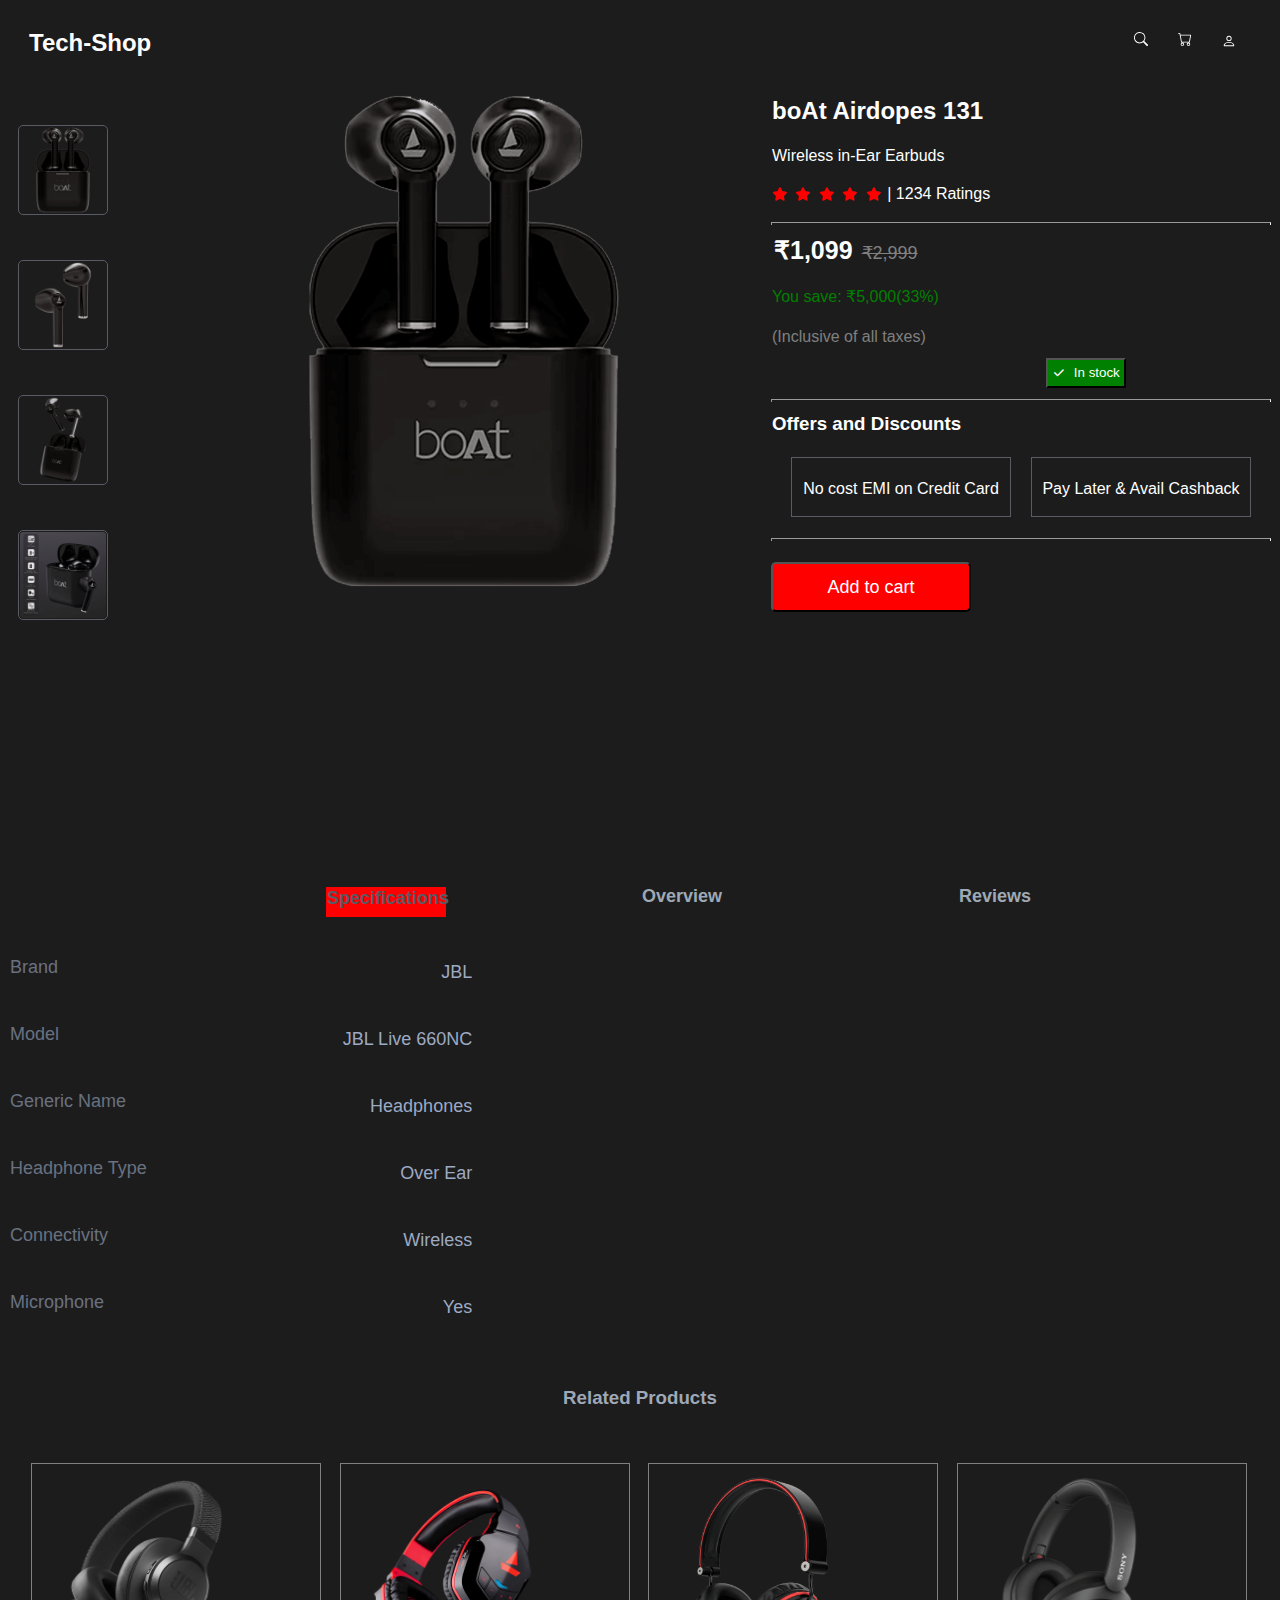
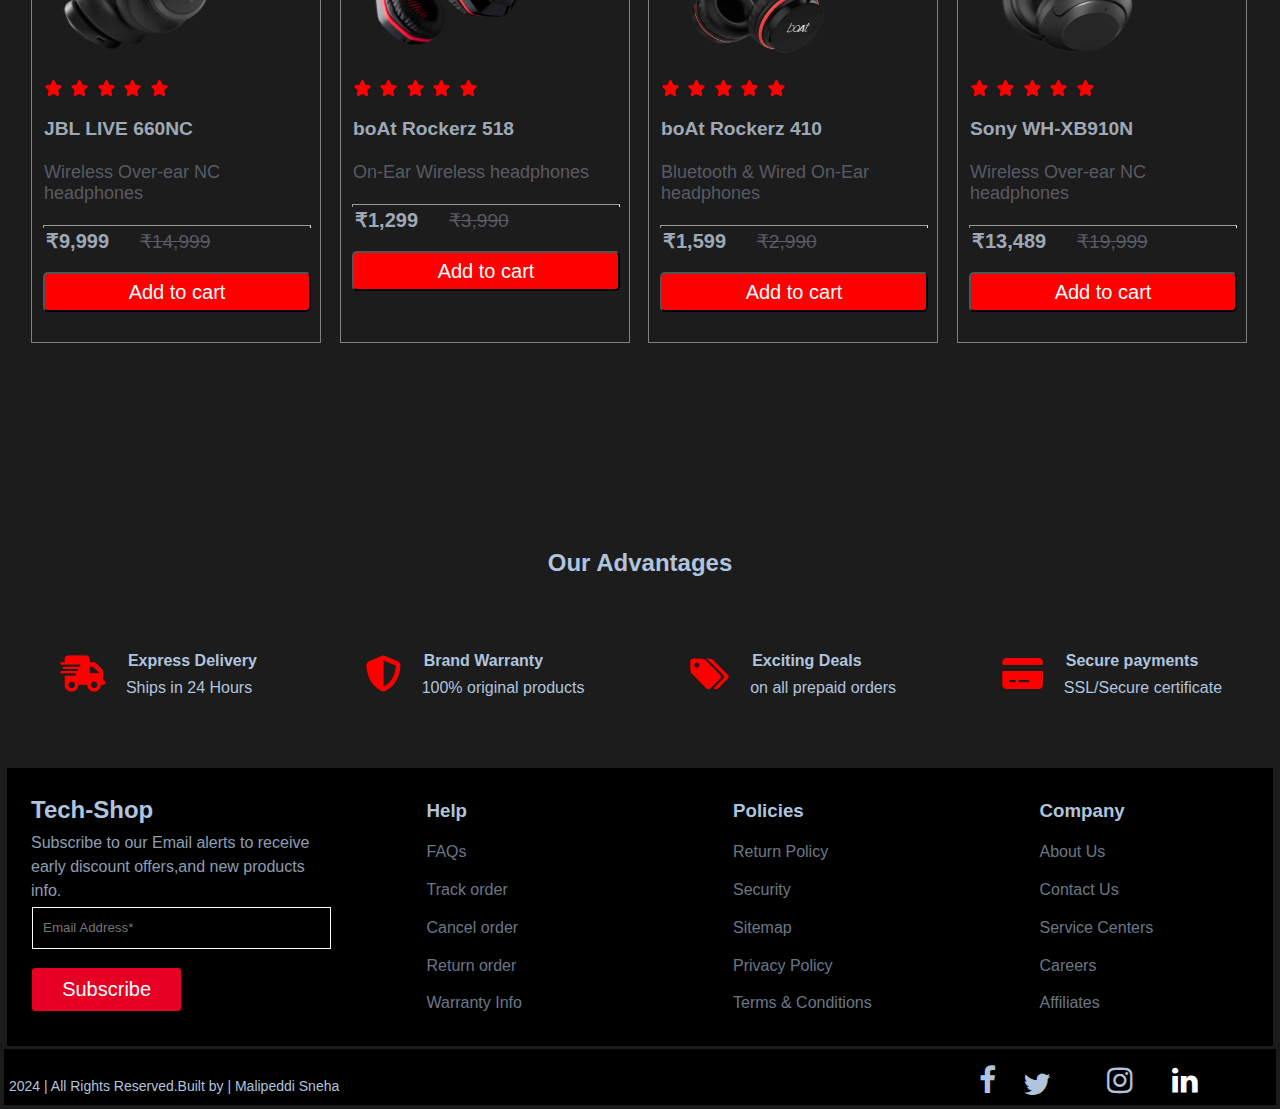
<file: pd2.html>
<!DOCTYPE html>
<html lang="en">
<head>
    <meta charset="UTF-8">
    <meta name="viewport" content="width=device-width, initial-scale=1.0">
    <title>Product-details-css-html</title>
    <link rel="stylesheet" href="style.css"> 
    <link rel="stylesheet" href="https://cdnjs.cloudflare.com/ajax/libs/font-awesome/6.6.0/css/all.min.css">
    <style>
        *{
    margin: 1px;
    padding: 1px;
    box-sizing: border-box;
    font-family: Arial, sans-serif;
}
body {
    background-color: #1c1c1c;
    color:lightsteelblue;
}
header{
    display: flex;
    /* background-color: black; */
    background-color: #1c1c1c;
    padding: 10px 20px;
    justify-content: space-between;
    align-items: center;
}
header div h4{
    flex: 1;
    font-size: 24px;
    color: #ffffff;
}
header nav{
    flex: 1;
}
header nav ul{
    display: flex;
    justify-content: flex-end;    
}
header nav ul li{
    list-style: none;
    padding: 10px; 


}
header nav ul li a{
    color: #ffffff;

}
  .box-img1{
    padding: 10px;
    color: white;
    border: 1px solid grey;
    width: 290px;
    height: 480px;
    
}
.box-section{
    margin-top: 30px;
    display: grid;
    grid-template-columns: repeat(4,1fr);
    gap: 10px;
    padding: 20px;
    justify-content: space-evenly;
    background-color:#1c1c1c;
}
.product-container{
    display: grid;
    grid-template-columns: repeat(3,1fr);
    background-color: #1c1c1c;
    height: 800px;
}
.product-angles {
    display: inline-block;
}
.product-angles img{
    width: 90px;
    height: 90px;
    margin-top: 40px;
    border-radius: 5px;
    border:1px solid #595A63;
    margin-left: 10px;
}
.product-angles img:hover{
    border:1px solid  white;
}
.product-image{
    top: 5px;
    position: relative;
    right: 20%;
}
.product-information{
    display: inline-block;
    color: white;
    position: relative;
    top: 10px;
    
}
.product-information i{
    color: red;
    font-size: smaller;
}
.product-information hr{
    width: 500px;
    font-size: smaller;
}
.specifications{
    display: grid;
    grid-template-columns: repeat(4,1fr);
    height: 500px;
    justify-content: space-evenly;
    color: #9EA8B6;
    background-color:#1c1c1c;
}
.specifications ul h5,h5:hover{
    background-color: red;
    width: 120px;
    height: 30px;
    color: white;
}
.specifications ul{
    color: #9CAAC3;
    font-size: large;
}
.specifications h5{
    font-size: large;
}
.related-products{
    height: 700px;
    background-color:#1c1c1c;
}
.offers-discounts{
    display: flex;
    margin: 10px;
}
.offers-discounts p{
    flex: 1;
    margin: 10px;
}
.button-icon{
    position: relative;
    margin: 10px;
    
}
.box1,.box2,.box5,.box7{
    display: flex;
    background-color:#1c1c1c;
    padding: 0px;
    position: relative;
    left: 2px;
    justify-content: flex-start;
    align-items: center;

}
.our-advantages{
    margin: 60px;
}
.delivery-logo{
    display: flex;
    justify-content:space-around;
    padding-bottom: 60px;
}
.delivery-logo .Express,.delivery-logo .Brand,.delivery-logo .Deals,.delivery-logo .secure{
    display: flex;
    align-items: center;
    gap:15px;
    line-height: 1.7;
}
.footer{
    margin-top: 20px;
}
.bottom{
    display: grid;
    grid-template-columns: repeat(4,1fr);
    background-color: black;
    padding: 20px;
}
.bottom0 p{
    opacity: 0.8;
}
.bottom0,.p,.input-field{
    line-height: 1.5;
}
.input-field {
    width: 100%;
    padding: 10px;
    margin-bottom: 15px;
    border: 1px solid #fff;
    background-color: transparent;
    color: white; 
}

.subscribe button{
    background-color: #e60023;
    border-radius: 3px;
    color: #ffffff;
    padding: 10px 20px;
    border: none;
    cursor: pointer;
    width: 50%;
    margin-right:80%;
    font-size: 20px;
}
.bottom1{
    margin-left: 90px;
    line-height: 1cm;
    
}
.bottom2{
    margin-left: 90px;
    line-height: 1cm;
}
.bottom3{
    margin-left: 90px;
    line-height: 1cm;
}
.bottom1 p,.bottom2 p,.bottom3 p{
    opacity: 0.6;
}
/* footer ended*/
.end{
    display: flex;
    justify-content: space-between;
    margin: 0px 0px 0px 0px;
    background-color: black;
}
.social-icons{
    margin: 10px 70px 0px 30px;
    display: flex;
}
.line{
    opacity: 0.6;
}
.last{
margin-top: 25px;
font-size: 14px;
}
.box-img1 i{
    color: red;
}
  
    </style>
</head>
<body>
    <header> 
        <div>
            <h4>Tech-Shop</h4>
        </div>

        <nav>
            <ul>
                <li class="icon">
                    <a href="" class="ficon">
                        <svg xmlns="http://www.w3.org/2000/svg" width="16" height="16" fill="currentColor" class="bi bi-search" viewBox="0 0 16 16">
                            <path d="M11.742 10.344a6.5 6.5 0 1 0-1.397 1.398h-.001q.044.06.098.115l3.85 3.85a1 1 0 0 0 1.415-1.414l-3.85-3.85a1 1 0 0 0-.115-.1zM12 6.5a5.5 5.5 0 1 1-11 0 5.5 5.5 0 0 1 11 0"/>
                        </svg>
                    </a>
                </li>
                <li class="icon">
                    <a href="cart.html" class="sicon"> 
                        <svg xmlns="http://www.w3.org/2000/svg" width="16" height="16" fill="currentColor" class="bi bi-cart" viewBox="0 0 16 16">
                            <path d="M0 1.5A.5.5 0 0 1 .5 1H2a.5.5 0 0 1 .485.379L2.89 3H14.5a.5.5 0 0 1 .491.592l-1.5 8A.5.5 0 0 1 13 12H4a.5.5 0 0 1-.491-.408L2.01 3.607 1.61 2H.5a.5.5 0 0 1-.5-.5M3.102 4l1.313 7h8.17l1.313-7zM5 12a2 2 0 1 0 0 4 2 2 0 0 0 0-4m7 0a2 2 0 1 0 0 4 2 2 0 0 0 0-4m-7 1a1 1 0 1 1 0 2 1 1 0 0 1 0-2m7 0a1 1 0 1 1 0 2 1 1 0 0 1 0-2"/>
                        </svg>
                    </a>
                </li>
                <li class="icon">
                    <a href="signup.html" class="ticon">
                        <svg xmlns="http://www.w3.org/2000/svg" width="16" height="16" fill="currentColor" class="bi bi-person" viewBox="0 0 16 16">
                            <path d="M8 8a3 3 0 1 0 0-6 3 3 0 0 0 0 6m2-3a2 2 0 1 1-4 0 2 2 0 0 1 4 0m4 8c0 1-1 1-1 1H3s-1 0-1-1 1-4 6-4 6 3 6 4m-1-.004c-.001-.246-.154-.986-.832-1.664C11.516 10.68 10.289 10 8 10s-3.516.68-4.168 1.332c-.678.678-.83 1.418-.832 1.664z"/>
                        </svg>
                    </a>
                </li>
            </ul>
            </nav>
            </header>
    <div class="product-container">
        <div class="product-angles">
        <img src="./headphones/boat131-1.png" alt="" ><br>
        <img src="./headphones/boat131-2.png" alt=""><br>
        <img src="./headphones/boat131-3.png" alt=""><br>
        <img src="./headphones/boat131-4.png" alt=""><br>
    </div>
    <div class="product-image">
        <img src="./headphones/boat131-1.png" alt="" style="width: 500px; height: 500px; margin-left: 10%;">
    </div>
    <div class="product-information">
        <h2>boAt Airdopes 131</h2><br>
        <p>Wireless in-Ear Earbuds</p><br>
        <i class="fa-solid fa-star"></i>
        <i class="fa-solid fa-star"></i>
        <i class="fa-solid fa-star"></i>
        <i class="fa-solid fa-star"></i>
        <i class="fa-solid fa-star"></i>&nbsp;|&nbsp;1234 Ratings <br><br>
        <hr width="100%" size="1">
        <p style="font-size: large; margin-top: 10px;"><b style="font-size: 25px;">₹1,099</b> <s style="color: grey;">₹2,999</s></p><br>
        <p style="color: green;">You save: ₹5,000(33%)</p><br>
        <p style="color: grey;">(Inclusive of all taxes) </p>
        <button class="button-icon" style="margin-left: 55%; color: white; background-color: green; width: 80px; height: 30px;">  <i class="fa-solid fa-check" style="color: white;"></i> &nbsp;In stock</button>
        <hr width="100%" size="1">
        <h3 style="margin-top: 10px;">Offers and Discounts</h3>
        <div class="offers-discounts"><br>
        <p style="width: 180px; height: 60px; border: 1px solid #595A63; text-align: center; line-height: 60px;">No cost EMI on Credit Card</p><br>
        <p style="width: 180px; height: 60px; border: 1px solid #595A63; text-align: center; line-height: 60px;">Pay Later & Avail Cashback</p><br>
        </div>
        <hr width="100%" size="1">
        <button style="background-color: red; color: white; width: 200px; height: 50px;border-radius: 5px;font-size: large; margin-top: 20px;">Add to cart</button>
    
    </div>
    </div>
    <div class="specifications">
    <ul style="margin-top: 70px; opacity: 0.6;">
        <li>Brand</li><br><br>
        <li>Model</li><br><br>
        <li>Generic Name</li><br><br>
        <li> Headphone Type</li><br><br>
        <li>Connectivity</li><br><br>
        <li>Microphone</li><br><br>
    </ul>
    
    <ul style="list-style: none; text-align: end; margin-right: 52%;">
        <h5 style="color: #595A63;" >Specifications</h5><br><br>
        <li>JBL</li><br><br>
        <li>JBL Live 660NC</li><br><br>
        <li>Headphones</li><br><br>
        <li>Over Ear</li><br><br>
        <li>Wireless</li><br><br>
        <li>Yes</li><br><br>
    </ul>
    <h5>Overview</h5>
    <h5>Reviews</h5>
</div>
<div class="related-products">
<h3 style="text-align: center; color: #9EA8B6;">Related Products</h3>
<div class="box-section" >
    <div class="box1">   
        <div class="box-img1">
            <img src="./headphones/jbl660nc-1.png" alt="" style="width: 200px; height: 180px; " ><br><br>
            <i class="fa-solid fa-star"></i>
            <i class="fa-solid fa-star"></i>
            <i class="fa-solid fa-star"></i>
            <i class="fa-solid fa-star"></i>
            <i class="fa-solid fa-star"></i><br><br>
            <h4 style="color:#9EA8B6 ;font-size: larger; ">JBL LIVE 660NC</h4><br>
            <p style="color: #595A63 ;font-size: large;">Wireless Over-ear NC &nbsp; headphones</p><br>
            <hr width="100%" size="1">
            <span style="font-size: larger; color: #9EA8B6;"> <b style="font-size: 20px;">₹9,999</b> &nbsp; &nbsp; <s style="color: #595A63;">₹14,999</s></span><br><br>
            <button style="color: white; width: 100%; height: 40px; background-color: red; font-size: 20px; border-radius: 5px; ">Add to cart</button>
        </div>
</div>
    <div class="box2">
        <div class="box-img1">
            <img src="./headphones/boat518-1.png" alt="" style="width: 200px; height: 180px; " ><br><br>
            <i class="fa-solid fa-star"></i>
            <i class="fa-solid fa-star"></i>
            <i class="fa-solid fa-star"></i>
            <i class="fa-solid fa-star"></i>
            <i class="fa-solid fa-star"></i><br><br>
            <h4 style="color:#9EA8B6 ;font-size: larger; ">boAt Rockerz 518</h4><br>
            <p style="color: #595A63 ;font-size: large;">On-Ear Wireless  headphones</p><br>
            <hr width="100%" size="1">
            <span style="font-size: larger; color: #9EA8B6;"><b style="font-size: 20px;">₹1,299</b> &nbsp; &nbsp; <s style="color: #595A63;">₹3,990</s></span><br><br>
            <button style="color: white; width: 100%; height: 40px; background-color: red; font-size: 20px; border-radius: 5px; ">Add to cart</button>
        </div>
    </div>
    <div class="box3">
        <div class="box-img1">
            <img src="./headphones/boat410-1.png" alt="" style="width: 200px; height: 180px; " ><br><br>
            <i class="fa-solid fa-star"></i>
            <i class="fa-solid fa-star"></i>
            <i class="fa-solid fa-star"></i>
            <i class="fa-solid fa-star"></i>
            <i class="fa-solid fa-star"></i><br><br>
            <h4 style="color:#9EA8B6 ;font-size: larger; ">boAt Rockerz 410</h4><br>
            <p style="color: #595A63 ;font-size: large;">Bluetooth & Wired On-Ear &nbsp; headphones</p><br>
            <hr width="100%" size="1">
            <span style="font-size: larger; color: #9EA8B6;"><b style="font-size: 20px;">₹1,599</b> &nbsp; &nbsp; <s style="color: #595A63;">₹2,990</s></span><br><br>
            <button style="color: white; width: 100%; height: 40px; background-color: red; font-size: 20px; border-radius: 5px; ">Add to cart</button>
        </div>
    </div>
    <div class="box4">
        <div class="box-img1">
            <img src="./headphones/sonyXb910n-1.png" alt="" style="width: 200px; height: 180px; " ><br><br>
            <i class="fa-solid fa-star"></i>
            <i class="fa-solid fa-star"></i>
            <i class="fa-solid fa-star"></i>
            <i class="fa-solid fa-star"></i>
            <i class="fa-solid fa-star"></i><br><br>
            <h4 style="color:#9EA8B6 ;font-size: larger; ">Sony WH-XB910N</h4><br>
            <p style="color: #595A63 ;font-size: large;">Wireless Over-ear NC &nbsp; headphones</p><br>
            <hr width="100%" size="1">
            <span style="font-size: larger; color: #9EA8B6;"><b style="font-size: 20px;">₹13,489 </b>&nbsp; &nbsp; <s style="color: #595A63;">₹19,999</s></span><br><br>
            <button style="color: white; width: 100%; height: 40px; background-color: red; font-size: 20px; border-radius: 5px; ">Add to cart</button>
        </div>
    </div>
</div>
</div>
<section>
    <div class="our-advantages">
        <h2 style="text-align: center;">Our Advantages</h2>
    </div>
   </section>
   <section  class="delivery-logo">
    <div class="Express">
        <a href=""><i class='fas fa-shipping-fast' style='font-size:36px;color:red'></i></a>
        <p><b>Express Delivery</b><br>Ships in 24 Hours</p>
    </div>
    <div class="Brand">
        <a href=""><i class="fa-solid fa-shield-halved" style="font-size:36px;color:red"></i></a>
        <p><b>Brand Warranty</b><br>100% original products</p>
    
    </div>
    <div class="Deals">
        <a href=""><i class="fa fa-tags" style="font-size:36px;color:red"></i></a>
        <p><b>Exciting Deals</b><br>on all prepaid orders</p>
    
    </div>
    <div class="secure">
        <a href=""><i class="fas fa-credit-card" style="font-size:36px;color:red"></i></a>
        <p><b>Secure payments</b><br>SSL/Secure certificate</p>
    
    </div>
</section>
<footer>
    <section class="bottom">
        <div class="bottom0">
            <h2>Tech-Shop</h2>
            <p>Subscribe to our Email alerts to receive early discount offers,and new products info.</p>
            <form>
                <input type="text" placeholder="Email Address*"  class="input-field">
            </form>
            <form class="subscribe">
                <button>Subscribe</button>
            </form>
        </div>
        <div class="bottom1">
           <h3>Help</h3>
           <p>FAQs<br>Track order<br>Cancel order<br>Return order<br>Warranty Info</p>
        </div>
        <div class="bottom2">
            <h3>Policies</h3>
            <p>Return Policy<br>Security<br>Sitemap<br>Privacy Policy<br>Terms & Conditions</p>
         </div>
         <div class="bottom3">
            <h3>Company</h3>
            <p>About Us<br>Contact Us<br>Service Centers<br>Careers<br>Affiliates</p>
         </div>
    </section>
</footer>  


<div class="end">

<div class="last">
  <p class="end1">2024 | All Rights Reserved.Built by | Malipeddi Sneha</p>
</div>
  <div class="social-icons">
<div class="facebook">
<a href=""></a>
<i class="fa fa-facebook"  style="font-size:30px"></i>
<link rel="stylesheet" href="https://fonts.googleapis.com/icon?family=Material+Icons"/> 
</div>
<div class="twitter">
<i class="fa fa-twitter"  style="font-size:30px;margin-left: 20px;"></i>
<a href=""> <svg xmlns="http://www.w3.org/2000/svg" width="30px" height="30px" fill="currentColor" viewBox="0 0 16 16"></svg></a>

<path d="M5.026 15c6.038 0 9.341-5.003 
9.341-9.334 0-.14 0-.282-.006-.422A6.685 
6.685 0 0 0 16 3.542a6.658 6.658 0 0 
1-1.889.518 3.301 3.301 0 0 0 1.447-1.817
6.533 6.533 0 0 1-2.087.793A3.286 3.286 0 
0 0 7.875 6.03a9.325 9.325 0 0 1-6.767-3.429 
3.289 3.289 0 0 0 1.018 4.382A3.323 3.323 
0 0 1 .64 6.575v.045a3.288 3.288 0 0 0 
2.632 3.218 3.203 3.203 0 0 1-.865.115 3.23 
3.23 0 0 1-.614-.057 3.283 3.283 0 0 0 3.067 
2.277A6.588 6.588 0 0 1 .78 13.58a6.32 6.32 
0 0 1-.78-.045A9.344 9.344 0 0 0 5.026 15z" />
</svg>
</div>
<div class="instagram">
<a href=""></a>
<link rel="stylesheet" href="https://cdnjs.cloudflare.com/ajax/libs/font-awesome/4.7.0/css/font-awesome.min.css">
<i class="fa fa-instagram"  style="font-size:30px;margin-right: 30px;"></i>
</div>
<div class="linkedin">
<a href="" style="color: white;"><i class="fa fa-linkedin" style="font-size:30px"></i></a>
<link rel="stylesheet" href="https://cdnjs.cloudflare.com/ajax/libs/font-awesome/4.7.0/css/font-awesome.min.css">
</div>
</div>
</div>
</body>
</html>
</file>
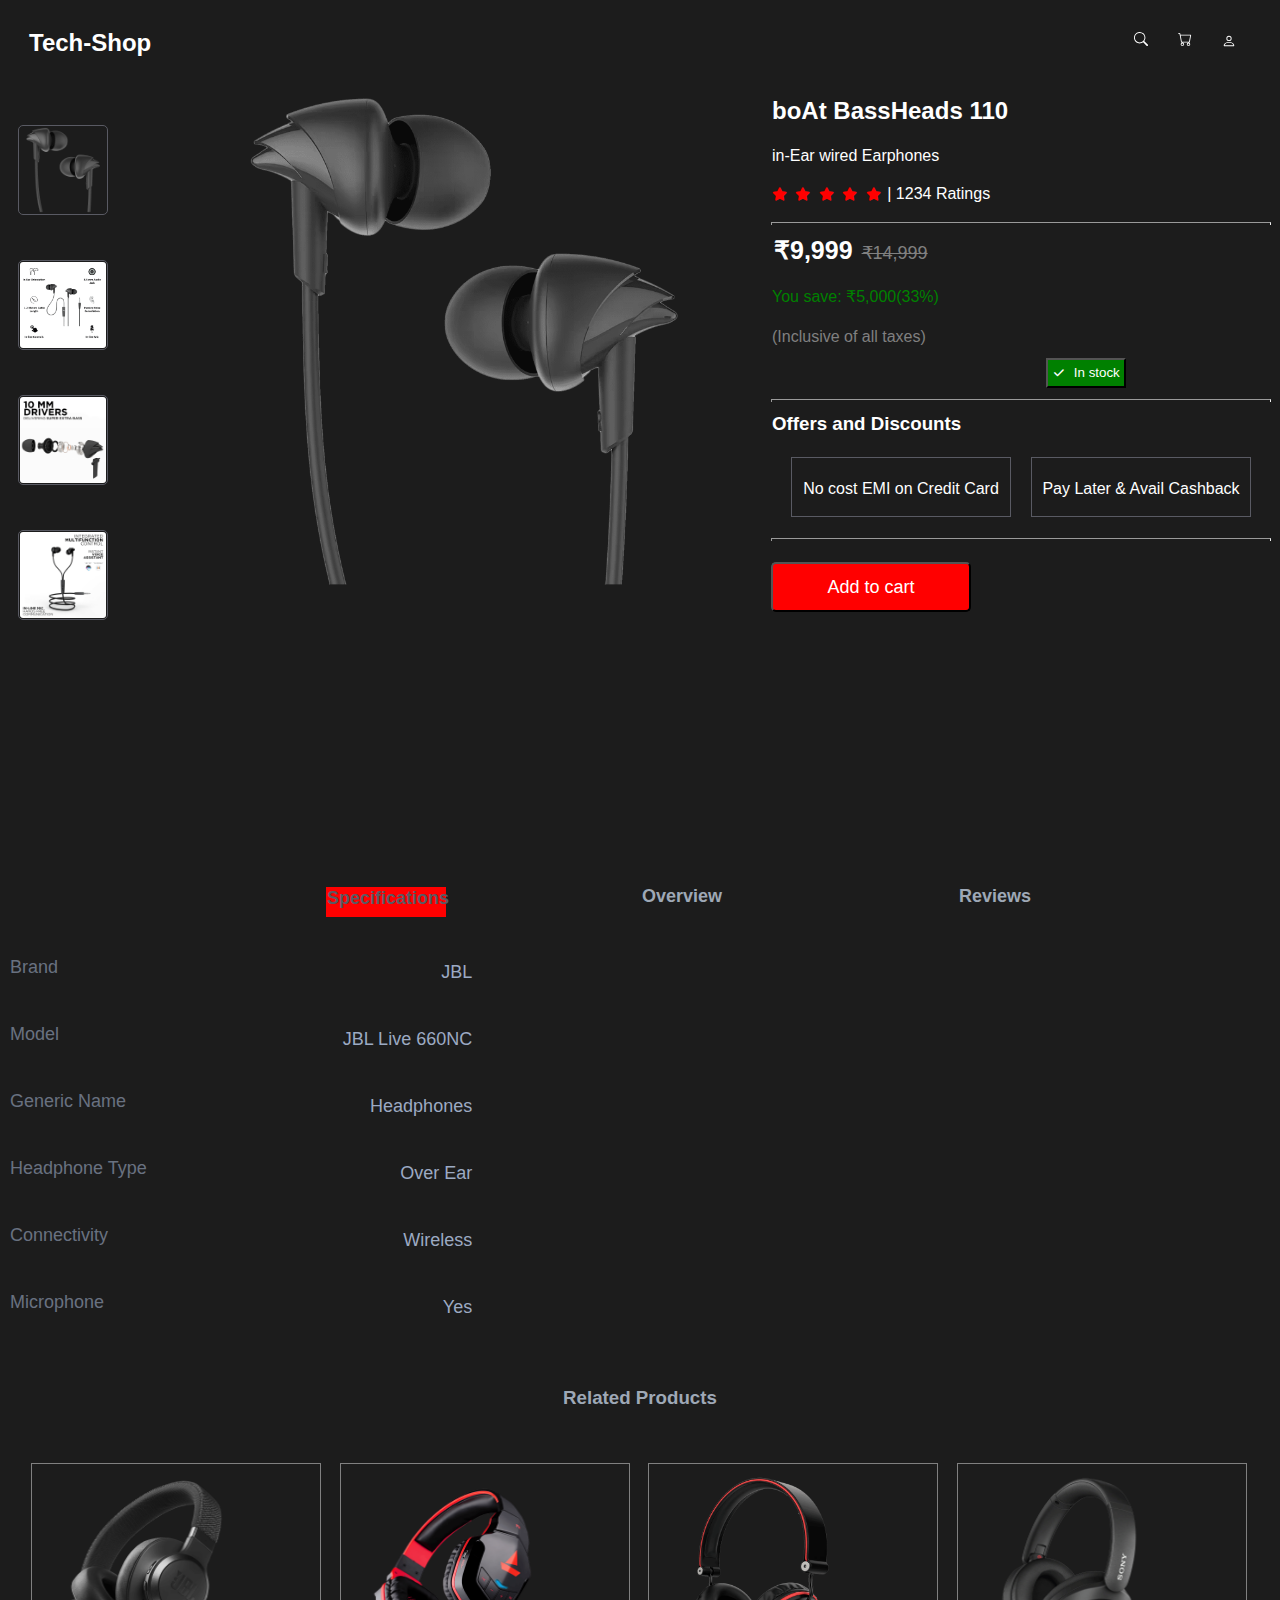
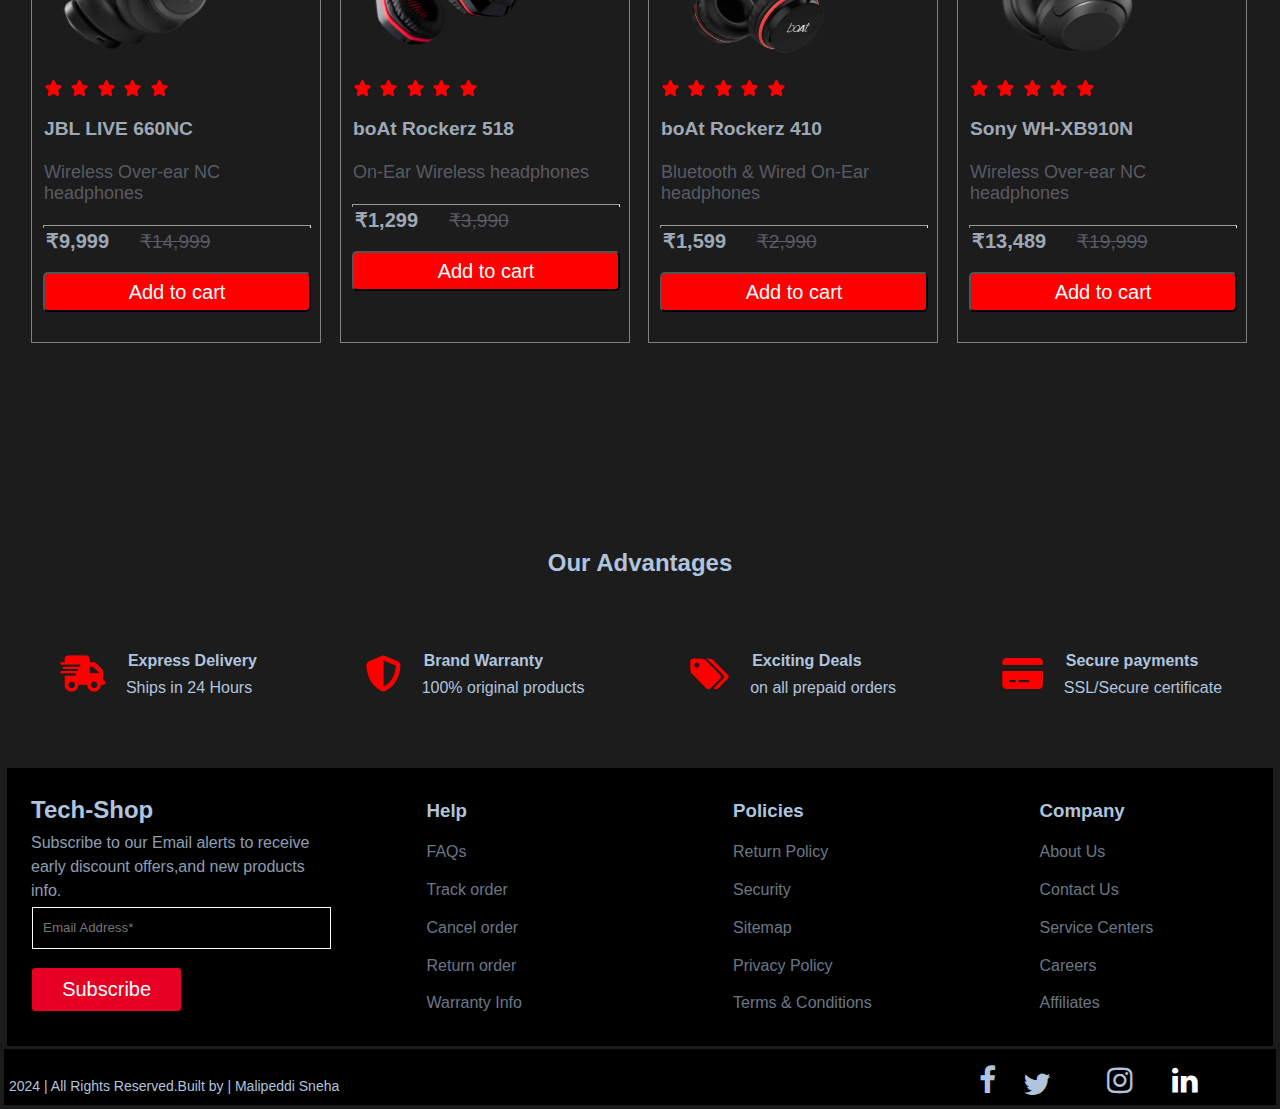
<file: pd3.html>
<!DOCTYPE html>
<html lang="en">
<head>
    <meta charset="UTF-8">
    <meta name="viewport" content="width=device-width, initial-scale=1.0">
    <title>Product-details-css-html</title>
    <link rel="stylesheet" href="style.css"> 
    <link rel="stylesheet" href="https://cdnjs.cloudflare.com/ajax/libs/font-awesome/6.6.0/css/all.min.css">
    <style>
        *{
    margin: 1px;
    padding: 1px;
    box-sizing: border-box;
    font-family: Arial, sans-serif;
}
body {
    background-color: #1c1c1c;
    color:lightsteelblue;
}
header{
    display: flex;
    /* background-color: black; */
    background-color: #1c1c1c;
    padding: 10px 20px;
    justify-content: space-between;
    align-items: center;
}
header div h4{
    flex: 1;
    font-size: 24px;
    color: #ffffff;
}
header nav{
    flex: 1;
}
header nav ul{
    display: flex;
    justify-content: flex-end;    
}
header nav ul li{
    list-style: none;
    padding: 10px; 


}
header nav ul li a{
    color: #ffffff;

}
  .box-img1{
    padding: 10px;
    color: white;
    border: 1px solid grey;
    width: 290px;
    height: 480px;
    
}
.box-section{
    margin-top: 30px;
    display: grid;
    grid-template-columns: repeat(4,1fr);
    gap: 10px;
    padding: 20px;
    justify-content: space-evenly;
    background-color:#1c1c1c;
}
.product-container{
    display: grid;
    grid-template-columns: repeat(3,1fr);
    background-color: #1c1c1c;
    height: 800px;
}
.product-angles {
    display: inline-block;
}
.product-angles img{
    width: 90px;
    height: 90px;
    margin-top: 40px;
    border-radius: 5px;
    border:1px solid #595A63;
    margin-left: 10px;
}
.product-angles img:hover{
    border:1px solid  white;
}
.product-image{
    top: 5px;
    position: relative;
    right: 20%;
}
.product-information{
    display: inline-block;
    color: white;
    position: relative;
    top: 10px;
    
}
.product-information i{
    color: red;
    font-size: smaller;
}
.product-information hr{
    width: 500px;
    font-size: smaller;
}
.specifications{
    display: grid;
    grid-template-columns: repeat(4,1fr);
    height: 500px;
    justify-content: space-evenly;
    color: #9EA8B6;
    background-color:#1c1c1c;
}
.specifications ul h5,h5:hover{
    background-color: red;
    width: 120px;
    height: 30px;
    color: white;
}
.specifications ul{
    color: #9CAAC3;
    font-size: large;
}
.specifications h5{
    font-size: large;
}
.related-products{
    height: 700px;
    background-color:#1c1c1c;
}
.offers-discounts{
    display: flex;
    margin: 10px;
}
.offers-discounts p{
    flex: 1;
    margin: 10px;
}
.button-icon{
    position: relative;
    margin: 10px;
    
}
.box1,.box2,.box5,.box7{
    display: flex;
    background-color:#1c1c1c;
    padding: 0px;
    position: relative;
    left: 2px;
    justify-content: flex-start;
    align-items: center;

}
.our-advantages{
    margin: 60px;
}
.delivery-logo{
    display: flex;
    justify-content:space-around;
    padding-bottom: 60px;
}
.delivery-logo .Express,.delivery-logo .Brand,.delivery-logo .Deals,.delivery-logo .secure{
    display: flex;
    align-items: center;
    gap:15px;
    line-height: 1.7;
}
.footer{
    margin-top: 20px;
}
.bottom{
    display: grid;
    grid-template-columns: repeat(4,1fr);
    background-color: black;
    padding: 20px;
}
.bottom0 p{
    opacity: 0.8;
}
.bottom0,.p,.input-field{
    line-height: 1.5;
}
.input-field {
    width: 100%;
    padding: 10px;
    margin-bottom: 15px;
    border: 1px solid #fff;
    background-color: transparent;
    color: white; 
}

.subscribe button{
    background-color: #e60023;
    border-radius: 3px;
    color: #ffffff;
    padding: 10px 20px;
    border: none;
    cursor: pointer;
    width: 50%;
    margin-right:80%;
    font-size: 20px;
}
.bottom1{
    margin-left: 90px;
    line-height: 1cm;
    
}
.bottom2{
    margin-left: 90px;
    line-height: 1cm;
}
.bottom3{
    margin-left: 90px;
    line-height: 1cm;
}
.bottom1 p,.bottom2 p,.bottom3 p{
    opacity: 0.6;
}
/* footer ended*/
.end{
    display: flex;
    justify-content: space-between;
    margin: 0px 0px 0px 0px;
    background-color: black;
}
.social-icons{
    margin: 10px 70px 0px 30px;
    display: flex;
}
.line{
    opacity: 0.6;
}
.last{
margin-top: 25px;
font-size: 14px;
}
.box-img1 i{
    color: red;
}
  
    </style>
</head>
<body>
    <header> 
        <div>
            <h4>Tech-Shop</h4>
        </div>

        <nav>
            <ul>
                <li class="icon">
                    <a href="" class="ficon">
                        <svg xmlns="http://www.w3.org/2000/svg" width="16" height="16" fill="currentColor" class="bi bi-search" viewBox="0 0 16 16">
                            <path d="M11.742 10.344a6.5 6.5 0 1 0-1.397 1.398h-.001q.044.06.098.115l3.85 3.85a1 1 0 0 0 1.415-1.414l-3.85-3.85a1 1 0 0 0-.115-.1zM12 6.5a5.5 5.5 0 1 1-11 0 5.5 5.5 0 0 1 11 0"/>
                        </svg>
                    </a>
                </li>
                <li class="icon">
                    <a href="cart.html" class="sicon"> 
                        <svg xmlns="http://www.w3.org/2000/svg" width="16" height="16" fill="currentColor" class="bi bi-cart" viewBox="0 0 16 16">
                            <path d="M0 1.5A.5.5 0 0 1 .5 1H2a.5.5 0 0 1 .485.379L2.89 3H14.5a.5.5 0 0 1 .491.592l-1.5 8A.5.5 0 0 1 13 12H4a.5.5 0 0 1-.491-.408L2.01 3.607 1.61 2H.5a.5.5 0 0 1-.5-.5M3.102 4l1.313 7h8.17l1.313-7zM5 12a2 2 0 1 0 0 4 2 2 0 0 0 0-4m7 0a2 2 0 1 0 0 4 2 2 0 0 0 0-4m-7 1a1 1 0 1 1 0 2 1 1 0 0 1 0-2m7 0a1 1 0 1 1 0 2 1 1 0 0 1 0-2"/>
                        </svg>
                    </a>
                </li>
                <li class="icon">
                    <a href="signup.html" class="ticon">
                        <svg xmlns="http://www.w3.org/2000/svg" width="16" height="16" fill="currentColor" class="bi bi-person" viewBox="0 0 16 16">
                            <path d="M8 8a3 3 0 1 0 0-6 3 3 0 0 0 0 6m2-3a2 2 0 1 1-4 0 2 2 0 0 1 4 0m4 8c0 1-1 1-1 1H3s-1 0-1-1 1-4 6-4 6 3 6 4m-1-.004c-.001-.246-.154-.986-.832-1.664C11.516 10.68 10.289 10 8 10s-3.516.68-4.168 1.332c-.678.678-.83 1.418-.832 1.664z"/>
                        </svg>
                    </a>
                </li>
            </ul>
            </nav>
            </header>
    <div class="product-container">
        <div class="product-angles">
        <img src="./headphones/boat110-1.png" alt="" ><br>
        <img src="./headphones/boat110-2.png" alt=""><br>
        <img src="./headphones/boat110-3.png" alt=""><br>
        <img src="./headphones/boat110-4.png" alt=""><br>
    </div>
    <div class="product-image">
        <img src="./headphones/boat110-1.png" alt="" style="width: 500px; height: 500px; margin-left: 10%;">
    </div>
    <div class="product-information">
        <h2>boAt BassHeads 110</h2><br>
        <p>in-Ear wired Earphones</p><br>
        <i class="fa-solid fa-star"></i>
        <i class="fa-solid fa-star"></i>
        <i class="fa-solid fa-star"></i>
        <i class="fa-solid fa-star"></i>
        <i class="fa-solid fa-star"></i>&nbsp;|&nbsp;1234 Ratings <br><br>
        <hr width="100%" size="1">
        <p style="font-size: large; margin-top: 10px;"><b style="font-size: 25px;">₹9,999</b> <s style="color: grey;">₹14,999</s></p><br>
        <p style="color: green;">You save: ₹5,000(33%)</p><br>
        <p style="color: grey;">(Inclusive of all taxes) </p>
        <button class="button-icon" style="margin-left: 55%; color: white; background-color: green; width: 80px; height: 30px;">  <i class="fa-solid fa-check" style="color: white;"></i> &nbsp;In stock</button>
        <hr width="100%" size="1">
        <h3 style="margin-top: 10px;">Offers and Discounts</h3>
        <div class="offers-discounts"><br>
        <p style="width: 180px; height: 60px; border: 1px solid #595A63; text-align: center; line-height: 60px;">No cost EMI on Credit Card</p><br>
        <p style="width: 180px; height: 60px; border: 1px solid #595A63; text-align: center; line-height: 60px;">Pay Later & Avail Cashback</p><br>
        </div>
        <hr width="100%" size="1">
        <button style="background-color: red; color: white; width: 200px; height: 50px;border-radius: 5px;font-size: large; margin-top: 20px;">Add to cart</button>
    
    </div>
    </div>
    <div class="specifications">
    <ul style="margin-top: 70px; opacity: 0.6;">
        <li>Brand</li><br><br>
        <li>Model</li><br><br>
        <li>Generic Name</li><br><br>
        <li> Headphone Type</li><br><br>
        <li>Connectivity</li><br><br>
        <li>Microphone</li><br><br>
    </ul>
    
    <ul style="list-style: none; text-align: end; margin-right: 52%;">
        <h5 style="color: #595A63;" >Specifications</h5><br><br>
        <li>JBL</li><br><br>
        <li>JBL Live 660NC</li><br><br>
        <li>Headphones</li><br><br>
        <li>Over Ear</li><br><br>
        <li>Wireless</li><br><br>
        <li>Yes</li><br><br>
    </ul>
    <h5>Overview</h5>
    <h5>Reviews</h5>
</div>
<div class="related-products">
<h3 style="text-align: center; color: #9EA8B6;">Related Products</h3>
<div class="box-section" >
    <div class="box1">   
        <div class="box-img1">
            <img src="./headphones/jbl660nc-1.png" alt="" style="width: 200px; height: 180px; " ><br><br>
            <i class="fa-solid fa-star"></i>
            <i class="fa-solid fa-star"></i>
            <i class="fa-solid fa-star"></i>
            <i class="fa-solid fa-star"></i>
            <i class="fa-solid fa-star"></i><br><br>
            <h4 style="color:#9EA8B6 ;font-size: larger; ">JBL LIVE 660NC</h4><br>
            <p style="color: #595A63 ;font-size: large;">Wireless Over-ear NC &nbsp; headphones</p><br>
            <hr width="100%" size="1">
            <span style="font-size: larger; color: #9EA8B6;"> <b style="font-size: 20px;">₹9,999</b> &nbsp; &nbsp; <s style="color: #595A63;">₹14,999</s></span><br><br>
            <button style="color: white; width: 100%; height: 40px; background-color: red; font-size: 20px; border-radius: 5px; ">Add to cart</button>
        </div>
</div>
    <div class="box2">
        <div class="box-img1">
            <img src="./headphones/boat518-1.png" alt="" style="width: 200px; height: 180px; " ><br><br>
            <i class="fa-solid fa-star"></i>
            <i class="fa-solid fa-star"></i>
            <i class="fa-solid fa-star"></i>
            <i class="fa-solid fa-star"></i>
            <i class="fa-solid fa-star"></i><br><br>
            <h4 style="color:#9EA8B6 ;font-size: larger; ">boAt Rockerz 518</h4><br>
            <p style="color: #595A63 ;font-size: large;">On-Ear Wireless  headphones</p><br>
            <hr width="100%" size="1">
            <span style="font-size: larger; color: #9EA8B6;"><b style="font-size: 20px;">₹1,299</b> &nbsp; &nbsp; <s style="color: #595A63;">₹3,990</s></span><br><br>
            <button style="color: white; width: 100%; height: 40px; background-color: red; font-size: 20px; border-radius: 5px; ">Add to cart</button>
        </div>
    </div>
    <div class="box3">
        <div class="box-img1">
            <img src="./headphones/boat410-1.png" alt="" style="width: 200px; height: 180px; " ><br><br>
            <i class="fa-solid fa-star"></i>
            <i class="fa-solid fa-star"></i>
            <i class="fa-solid fa-star"></i>
            <i class="fa-solid fa-star"></i>
            <i class="fa-solid fa-star"></i><br><br>
            <h4 style="color:#9EA8B6 ;font-size: larger; ">boAt Rockerz 410</h4><br>
            <p style="color: #595A63 ;font-size: large;">Bluetooth & Wired On-Ear &nbsp; headphones</p><br>
            <hr width="100%" size="1">
            <span style="font-size: larger; color: #9EA8B6;"><b style="font-size: 20px;">₹1,599</b> &nbsp; &nbsp; <s style="color: #595A63;">₹2,990</s></span><br><br>
            <button style="color: white; width: 100%; height: 40px; background-color: red; font-size: 20px; border-radius: 5px; ">Add to cart</button>
        </div>
    </div>
    <div class="box4">
        <div class="box-img1">
            <img src="./headphones/sonyXb910n-1.png" alt="" style="width: 200px; height: 180px; " ><br><br>
            <i class="fa-solid fa-star"></i>
            <i class="fa-solid fa-star"></i>
            <i class="fa-solid fa-star"></i>
            <i class="fa-solid fa-star"></i>
            <i class="fa-solid fa-star"></i><br><br>
            <h4 style="color:#9EA8B6 ;font-size: larger; ">Sony WH-XB910N</h4><br>
            <p style="color: #595A63 ;font-size: large;">Wireless Over-ear NC &nbsp; headphones</p><br>
            <hr width="100%" size="1">
            <span style="font-size: larger; color: #9EA8B6;"><b style="font-size: 20px;">₹13,489 </b>&nbsp; &nbsp; <s style="color: #595A63;">₹19,999</s></span><br><br>
            <button style="color: white; width: 100%; height: 40px; background-color: red; font-size: 20px; border-radius: 5px; ">Add to cart</button>
        </div>
    </div>
</div>
</div>
<section>
    <div class="our-advantages">
        <h2 style="text-align: center;">Our Advantages</h2>
    </div>
   </section>
   <section  class="delivery-logo">
    <div class="Express">
        <a href=""><i class='fas fa-shipping-fast' style='font-size:36px;color:red'></i></a>
        <p><b>Express Delivery</b><br>Ships in 24 Hours</p>
    </div>
    <div class="Brand">
        <a href=""><i class="fa-solid fa-shield-halved" style="font-size:36px;color:red"></i></a>
        <p><b>Brand Warranty</b><br>100% original products</p>
    
    </div>
    <div class="Deals">
        <a href=""><i class="fa fa-tags" style="font-size:36px;color:red"></i></a>
        <p><b>Exciting Deals</b><br>on all prepaid orders</p>
    
    </div>
    <div class="secure">
        <a href=""><i class="fas fa-credit-card" style="font-size:36px;color:red"></i></a>
        <p><b>Secure payments</b><br>SSL/Secure certificate</p>
    
    </div>
</section>
<footer>
    <section class="bottom">
        <div class="bottom0">
            <h2>Tech-Shop</h2>
            <p>Subscribe to our Email alerts to receive early discount offers,and new products info.</p>
            <form>
                <input type="text" placeholder="Email Address*"  class="input-field">
            </form>
            <form class="subscribe">
                <button>Subscribe</button>
            </form>
        </div>
        <div class="bottom1">
           <h3>Help</h3>
           <p>FAQs<br>Track order<br>Cancel order<br>Return order<br>Warranty Info</p>
        </div>
        <div class="bottom2">
            <h3>Policies</h3>
            <p>Return Policy<br>Security<br>Sitemap<br>Privacy Policy<br>Terms & Conditions</p>
         </div>
         <div class="bottom3">
            <h3>Company</h3>
            <p>About Us<br>Contact Us<br>Service Centers<br>Careers<br>Affiliates</p>
         </div>
    </section>
</footer>  


<div class="end">

<div class="last">
  <p class="end1">2024 | All Rights Reserved.Built by | Malipeddi Sneha</p>
</div>
  <div class="social-icons">
<div class="facebook">
<a href=""></a>
<i class="fa fa-facebook"  style="font-size:30px"></i>
<link rel="stylesheet" href="https://fonts.googleapis.com/icon?family=Material+Icons"/> 
</div>
<div class="twitter">
<i class="fa fa-twitter"  style="font-size:30px;margin-left: 20px;"></i>
<a href=""> <svg xmlns="http://www.w3.org/2000/svg" width="30px" height="30px" fill="currentColor" viewBox="0 0 16 16"></svg></a>

<path d="M5.026 15c6.038 0 9.341-5.003 
9.341-9.334 0-.14 0-.282-.006-.422A6.685 
6.685 0 0 0 16 3.542a6.658 6.658 0 0 
1-1.889.518 3.301 3.301 0 0 0 1.447-1.817
6.533 6.533 0 0 1-2.087.793A3.286 3.286 0 
0 0 7.875 6.03a9.325 9.325 0 0 1-6.767-3.429 
3.289 3.289 0 0 0 1.018 4.382A3.323 3.323 
0 0 1 .64 6.575v.045a3.288 3.288 0 0 0 
2.632 3.218 3.203 3.203 0 0 1-.865.115 3.23 
3.23 0 0 1-.614-.057 3.283 3.283 0 0 0 3.067 
2.277A6.588 6.588 0 0 1 .78 13.58a6.32 6.32 
0 0 1-.78-.045A9.344 9.344 0 0 0 5.026 15z" />
</svg>
</div>
<div class="instagram">
<a href=""></a>
<link rel="stylesheet" href="https://cdnjs.cloudflare.com/ajax/libs/font-awesome/4.7.0/css/font-awesome.min.css">
<i class="fa fa-instagram"  style="font-size:30px;margin-right: 30px;"></i>
</div>
<div class="linkedin">
<a href="" style="color: white;"><i class="fa fa-linkedin" style="font-size:30px"></i></a>
<link rel="stylesheet" href="https://cdnjs.cloudflare.com/ajax/libs/font-awesome/4.7.0/css/font-awesome.min.css">
</div>
</div>
</div>
</body>
</html>
</file>
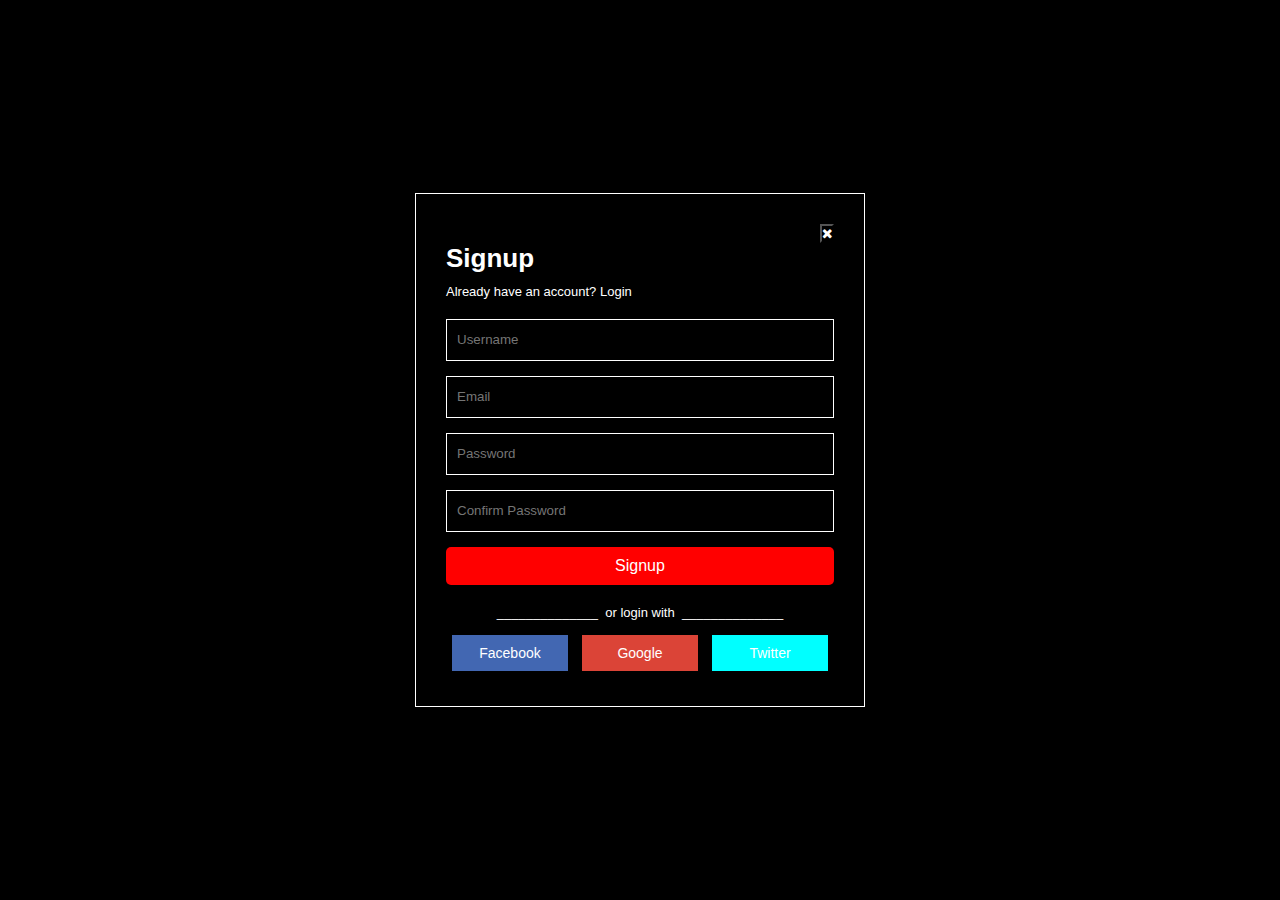
<file: signup.html>
<!DOCTYPE html>
<html lang="en">
<head>
    <meta charset="UTF-8">
    <meta name="viewport" content="width=device-width, initial-scale=1.0">
    <title>Signup</title>
    <link rel="stylesheet" href="style.css">
    <style>
         * {
    margin: 0;
    padding: 0;
    box-sizing: border-box;
}

body {
    background-color: #000;
    font-family: Arial, sans-serif;
    display: flex;
    justify-content: center;
    align-items: center;
    height: 100vh;
}

.container {
    width: 100%;
    max-width: 500px;
    padding: 20px;
}
.close{
   text-align: end;
}
.signup {
    background-color: #000;
    padding: 30px;
    border: 1px solid #fff;
    text-align: center;
}

.signup h1 {
    color: #fff;
    margin-bottom: 10px;
    padding-right: 500px;
}

.signup p {
    color: #fff;
    margin-bottom: 20px;
    text-align: left;
}

.signup a {
    color: #f00;
    text-decoration: none;
}
.signup-btn {
    width: 100%;
    padding: 10px;
    background-color: #f00;
    border: none;
    border-radius: 5px;
    color: #fff;
    font-size: 16px;
    cursor: pointer;
}

.social-icon {
    margin-top: 20px;
}

.social-icon p {
    color: #fff;
    margin-bottom: 10px;
    text-align: center;
}

.social-btn {
    width: 30%;
    padding: 10px;
    margin: 5px;
    border: none;
    color: #fff;
    cursor: pointer;
    font-size: 14px;
}

.facebook {
    background-color: #4267B2;
}

.google {
    background-color: #DB4437;
}

.twitter {
    background-color: cyan;
}

    </style>
</head>
<body>
    <div class="container">
        <form class="signup">
           <div class=" close">
           <button style="background-color:black; color: white;"><link rel="stylesheet" href="https://cdnjs.cloudflare.com/ajax/libs/font-awesome/4.7.0/css/font-awesome.min.css">
            <i  class="fa fa-close"></i></button>
           </div>
            <h1>Signup</h1>
            <p>Already have an account? Login </p>
            <input type="text" placeholder="Username" class="input-field">
            <input type="email" placeholder="Email" class="input-field">
            <input type="password" placeholder="Password" class="input-field">
            <input type="password" placeholder="Confirm Password" class="input-field">

            <button type="submit" class="signup-btn">Signup</button>

            <div class="social-icon">
                <p>______________&nbsp;&nbsp;or login with&nbsp;&nbsp;______________</p>
                <button class="social-btn facebook">Facebook</button>
                <button class="social-btn google">Google</button>
                <button class="social-btn twitter">Twitter</button>
            </div>
        </form>
    </div>
</body>
</html>
</file>
<file: style.css>
*{
    margin: 1px;
    padding: 1px;
    box-sizing: border-box;
    font-family: Arial, sans-serif;
}
body {
    background-color: #1c1c1c;
    color:white;
}
header{
    display: flex;
    /* background-color: black; */
    background-color: #1c1c1c;
    padding: 10px 20px;
    justify-content: space-between;
    align-items: center;
}
header div h4{
    flex: 1;
    font-size: 24px;
    color: #ffffff;
}
header nav{
    flex: 1;
}
header nav ul{
    display: flex;
    justify-content: flex-end;    
}
header nav ul li{
    list-style: none;
    padding: 10px; 


}
header nav ul li a{
    color: #ffffff;

}
.signup{
    border: 1px solid grey;
    padding: 10px;
    margin: 0px 5px;
    color: grey;
    text-decoration: none;
    font-size: small;
}
.userpop{
    padding: 15px 20px;
    margin: 0px 20px;
    width: 280px;
    height: 180px;
    border: whitesmoke;
    border: 1px solid rgb(90, 86, 86);
    display: none;
    background-color:  #181A1C;
    align-items: center;
    justify-content: flex-start; 
    position: absolute;
    right: 0%;
    font-size: smaller;
}
.ticon:hover .userpop{
    display: block; 
}
.ticon {
    position: relative;
    display: inline-block;
}

/* boat image start*/
    .one{
        display: flex;
        justify-content: space-between;
        align-items: center;
        padding: 286px;
        padding-top: 90px;
        background-color: #1c1c1c;
    }
    .onet h2 {
        font-size: 36px;
        margin-bottom: 10px;
        
    }
    .onet .price {
        font-size: 25px;
        color: white;
    }
    .onet .price span {
        text-decoration: line-through;
        font-size: 16px;
        color: #888888;
    }
    .onet .b {
        background-color: #e60023;
        border-radius: 3px;
        color: #ffffff;
        padding: 10px 20px;
        border: none;
        cursor: pointer;
        margin-top: 20px;
        margin: 40px;
        width: 40%;
        margin-left:0%;
    }

   /* boat image ended*/
   /* featured products start*/
.featured{
    padding: 40px;
    background-color: #1c1c1c;
}

.featured h2 {
    font-size: 24px;
    margin-bottom: 20px;
    text-align: center;
}
.items {
    display: grid;
    grid-template-columns: repeat(5, 1fr);
    justify-content: space-around;
    transition: transform 0.3s ease;
    margin-top: 90px;
   
}
.items img{
    width: 100px;
    margin-bottom: 10px;
}

.items1{
    background-color: #1c1c1c;
    padding: 20px;
    height: 60px;
    text-align:center;
    margin-right: 15%;
    transform: scale(0.7);
}
.items2{
    background-color: #1c1c1c;
    padding: 20px;
    text-align: center;
    margin-right: 15%;
    transform: scale(0.9);
}
.items3{
    background-color: #1c1c1c;
    padding: 20px;
    text-align: center;
    margin-right: 15%;
    transform: scale(1.3);
}
.items4{
    background-color: #1c1c1c;
    padding: 10px;
    text-align: center;
    margin-left: 15%;
    transform: scale(0.9);
    
}
.items5 {
    background-color: #1c1c1c;
    padding: 20px;
    text-align:right;
    margin-left: 0%;
    transform: scale(0.7);
}
.items1 img{
    width: 100px;
    margin-bottom: 10px;
    

}
.itemst2 img{
    width: 100px;
    margin-bottom: 10px;

}
.items3 img{
    width: 100px;
    margin-bottom: 10px;
    

}
.items4 img{
    width: 100px;
    margin-bottom: 10px;
    padding: 5px;

}
.items5 img {
    width: 100px;
    margin-bottom: 10px;
    
}
.product-card1 p,.product-card2 p,.product-card3 p,.product-card4 p,.product-card5 p {
    margin: 10px 0;
    font-size: 18px;
}
        /*feature products ended */
        /* top products start*/
.top-products {
    padding: 40px;
    background-color:#1c1c1c;
    margin: 40px;
}
.product-filters {
    display: flex;
    justify-content: center;
    margin-bottom: 20px;
}
.product-filters button {
    background-color:#1c1c1c;
    color: #ffffff;
    padding: 10px 20px;
    margin: 0 60px;
    border: none;
    cursor: pointer;
}
.product-filters button:hover{
     background-color: #e60023;
}
.cart {
    width: 100%;
    height: 100%;
    background-color: #1c1c1c;
    padding: 40px 0px 40px 150px;
    color: white;
}
.cart1{
    display: flex;
}
.cart2{
    height: 354px;
    width: 300px;
    box-shadow: 0 0px 1px rgb(237, 232, 232);
    margin: 3px 5px 3px 5px;}
.cartimg {
    width: 100px;
    height: 100px;
    object-fit: contain;
    margin: 10px 0px 35px 60px;}
.rating{
    padding: 0px 14px;
}
.star{
    font-size: x-small;

}
.checked {
    color:  #b20710;
    font-size: 16px;
}
.starh3{
    margin-top: 10px;
}
.starp{
    font-size: small;
    opacity: 0.6;
}
.starhr {
    border: none;
    height: 0px;
    background-color: #444;
    margin: 10px 0 10px 0;
    padding: 0px 16px 0 16px;
}
.price1{
    font-size: larger;
}
.offer{
    opacity: 0.6;
    font-size: medium;
}
.button{
    background-color: #e60023;
    border-radius: 3px;
    color: #ffffff;
    padding: 13px 20px;
    border: none;
    cursor: pointer;
    margin: 14px;
    width: 90%;
    transition: background-color 0.3s ease;
}

.browseall{
    font-size: 28px;
    margin: 150px 0px 0px 0px;
    text-align: center;
}
/* top products ended*/
/* our advantages start*/
.our-advantages{
    margin: 60px;
}
.delivery-logo{
    display: flex;
    justify-content:space-around;
    padding-bottom: 60px;
}
.delivery-logo .Express,.delivery-logo .Brand,.delivery-logo .Deals,.delivery-logo .secure{
    display: flex;
    align-items: center;
    gap:15px;
    line-height: 1.7;
}
/* our advantages ended*/
/* footer start*/
.footer{
    margin-top: 20px;
}
.bottom{
    display: grid;
    grid-template-columns: repeat(4,1fr);
    background-color: black;
    padding: 20px;
}
.bottom0 p{
    opacity: 0.8;
}
.bottom0,.p,.input-field{
    line-height: 1.5;
}
.input-field {
    width: 100%;
    padding: 10px;
    margin-bottom: 15px;
    border: 1px solid #fff;
    background-color: transparent;
    color: white; 
}

.subscribe button{
    background-color: #e60023;
    border-radius: 3px;
    color: #ffffff;
    padding: 10px 20px;
    border: none;
    cursor: pointer;
    width: 50%;
    margin-right:80%;
    font-size: 20px;
}
.bottom1{
    margin-left: 90px;
    line-height: 1cm;
    
}
.bottom2{
    margin-left: 90px;
    line-height: 1cm;
}
.bottom3{
    margin-left: 90px;
    line-height: 1cm;
}
.bottom1 p,.bottom2 p,.bottom3 p{
    opacity: 0.6;
}
/* footer ended*/
.end{
    display: flex;
    justify-content: space-between;
    margin: 0px 0px 0px 0px;
    background-color: black;
}
.social-icons{
    margin: 10px 70px 34px 30px;
    display: flex;
}
.line{
    opacity: 0.6;
}
.last{
margin-top: 25px;
font-size: 14px;
}
</file>
